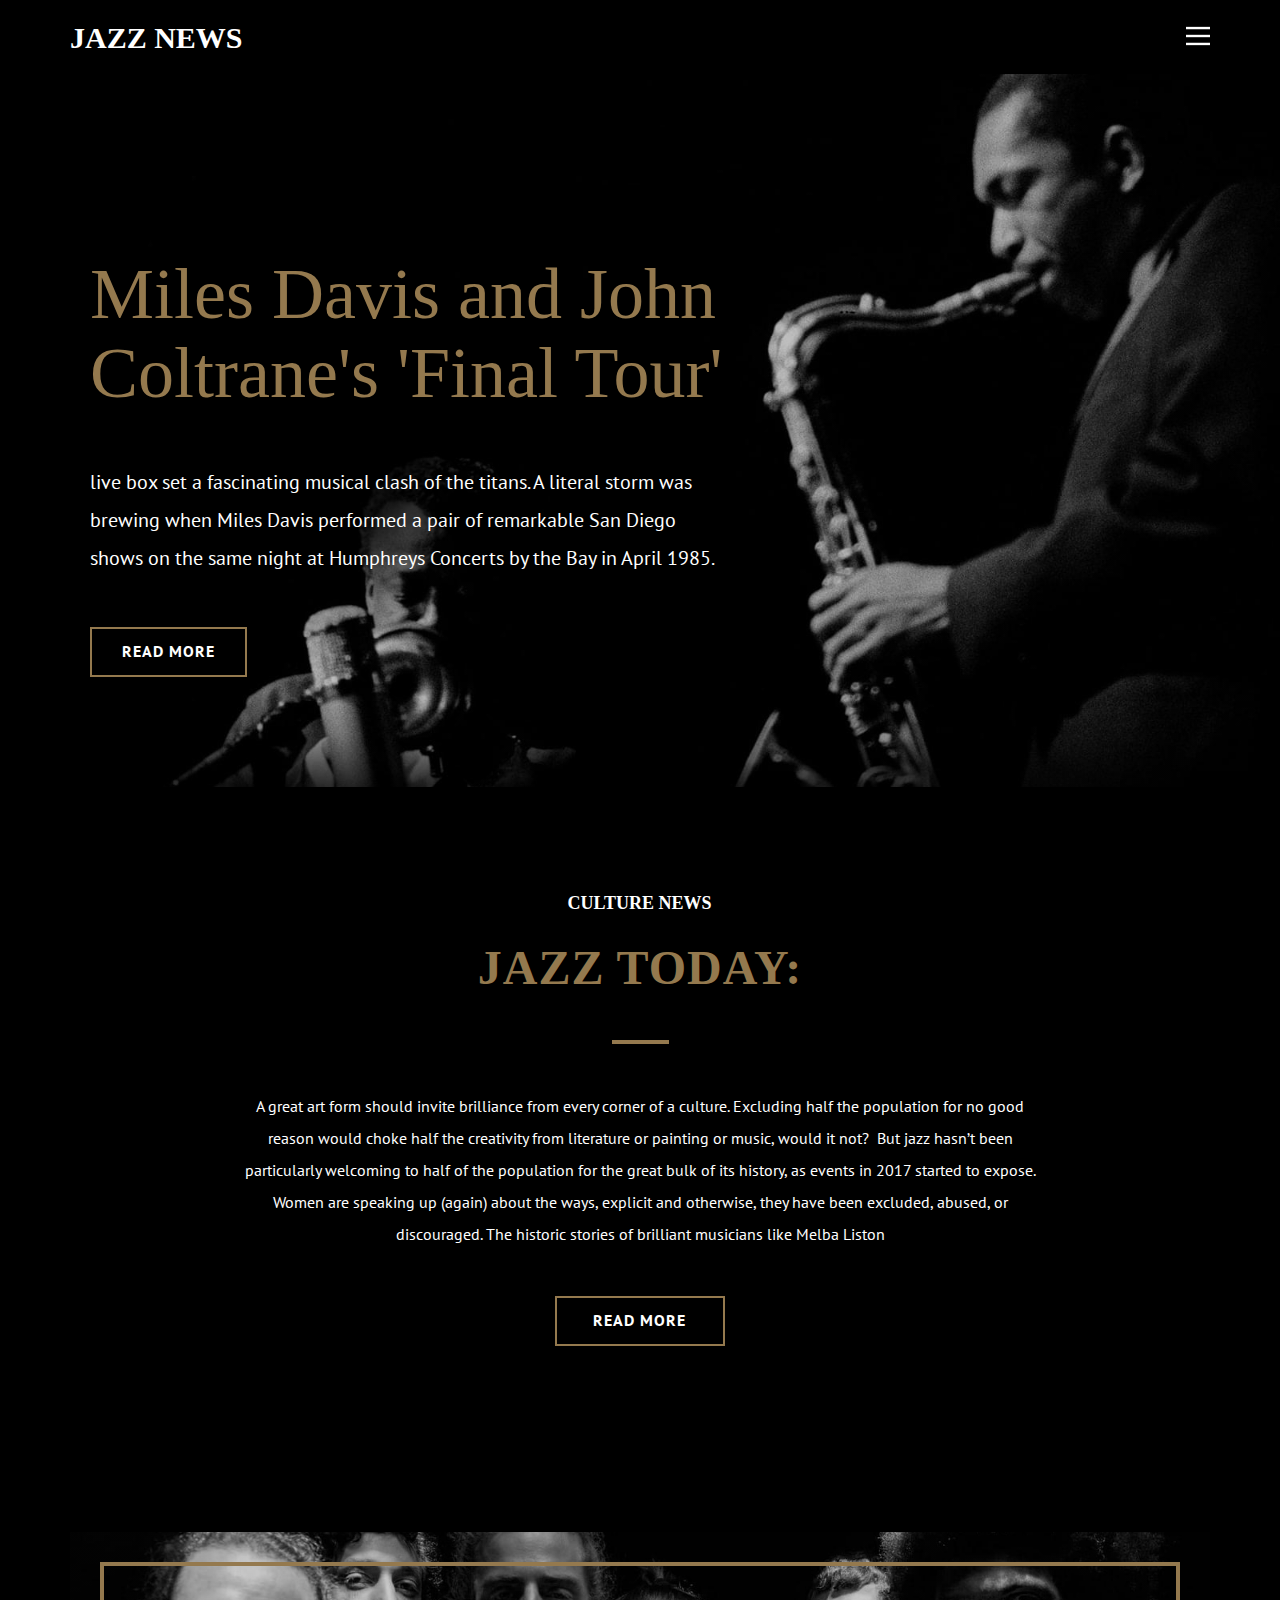
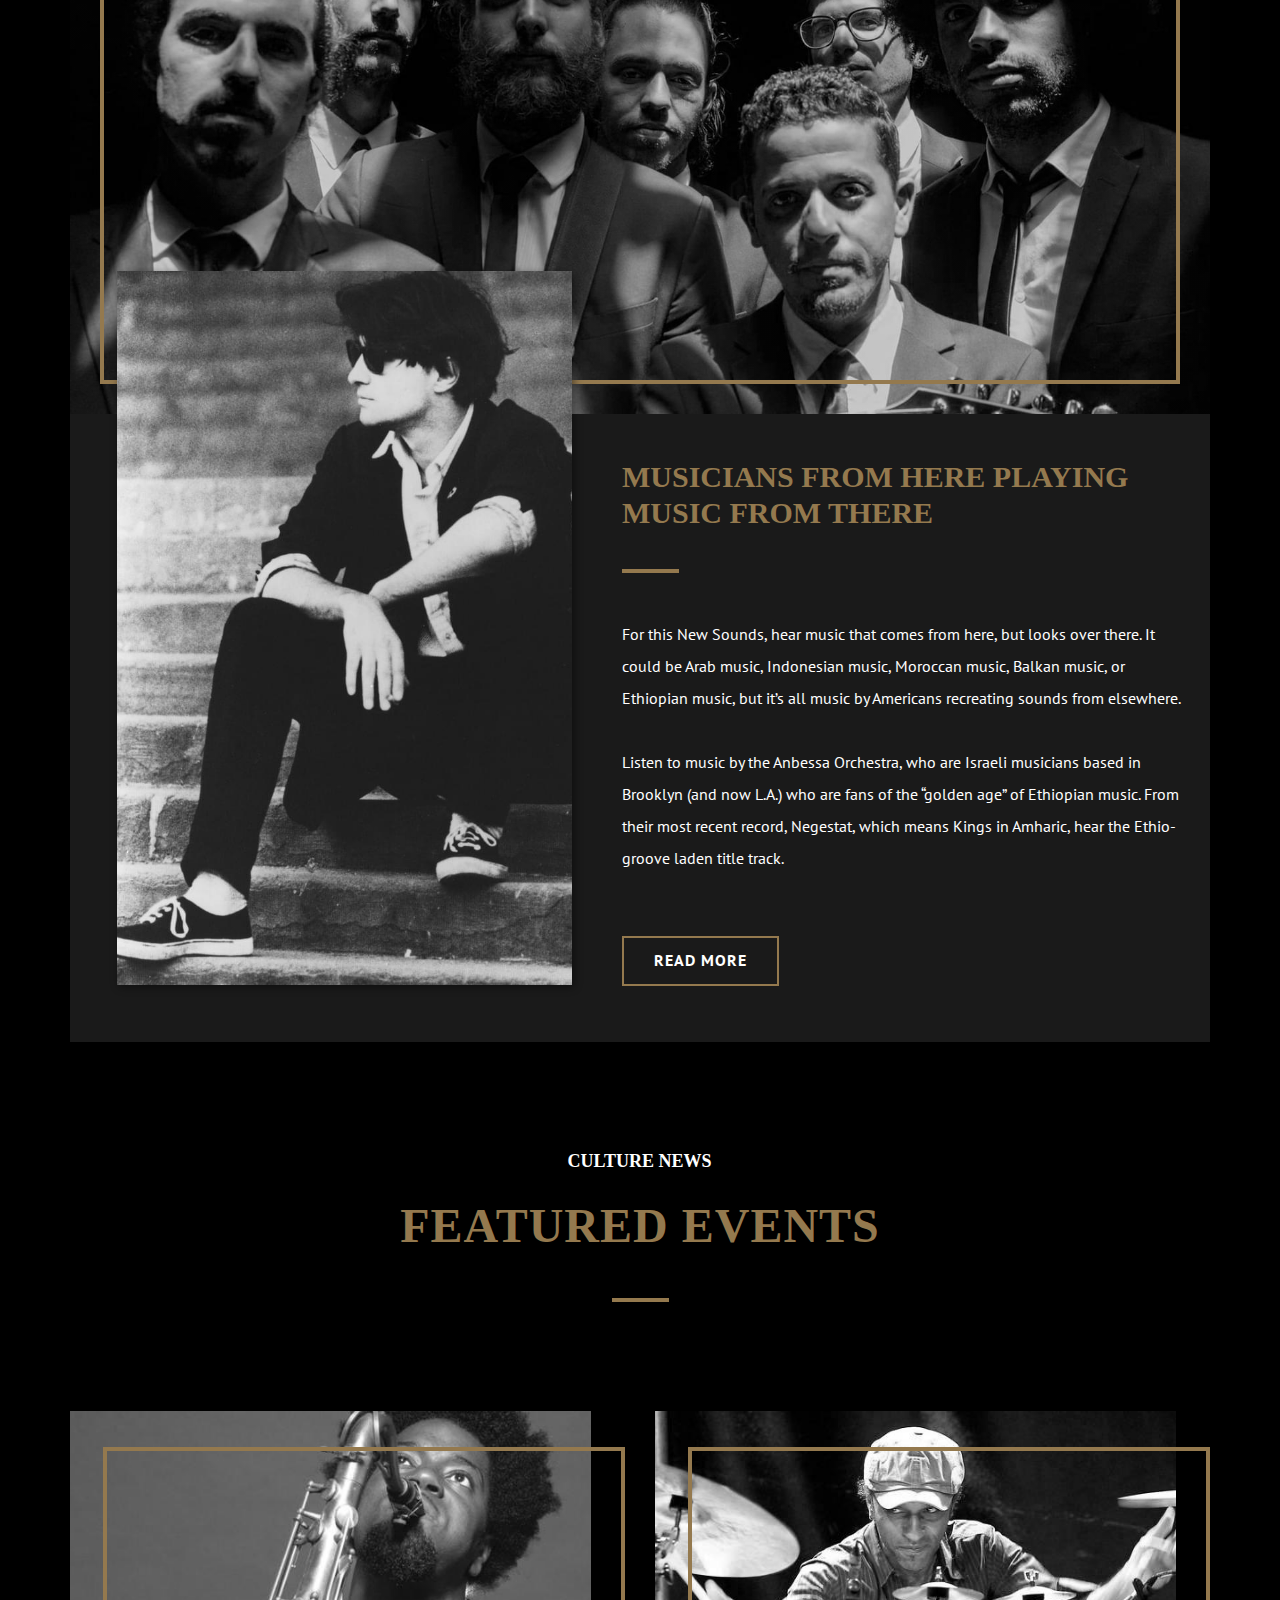
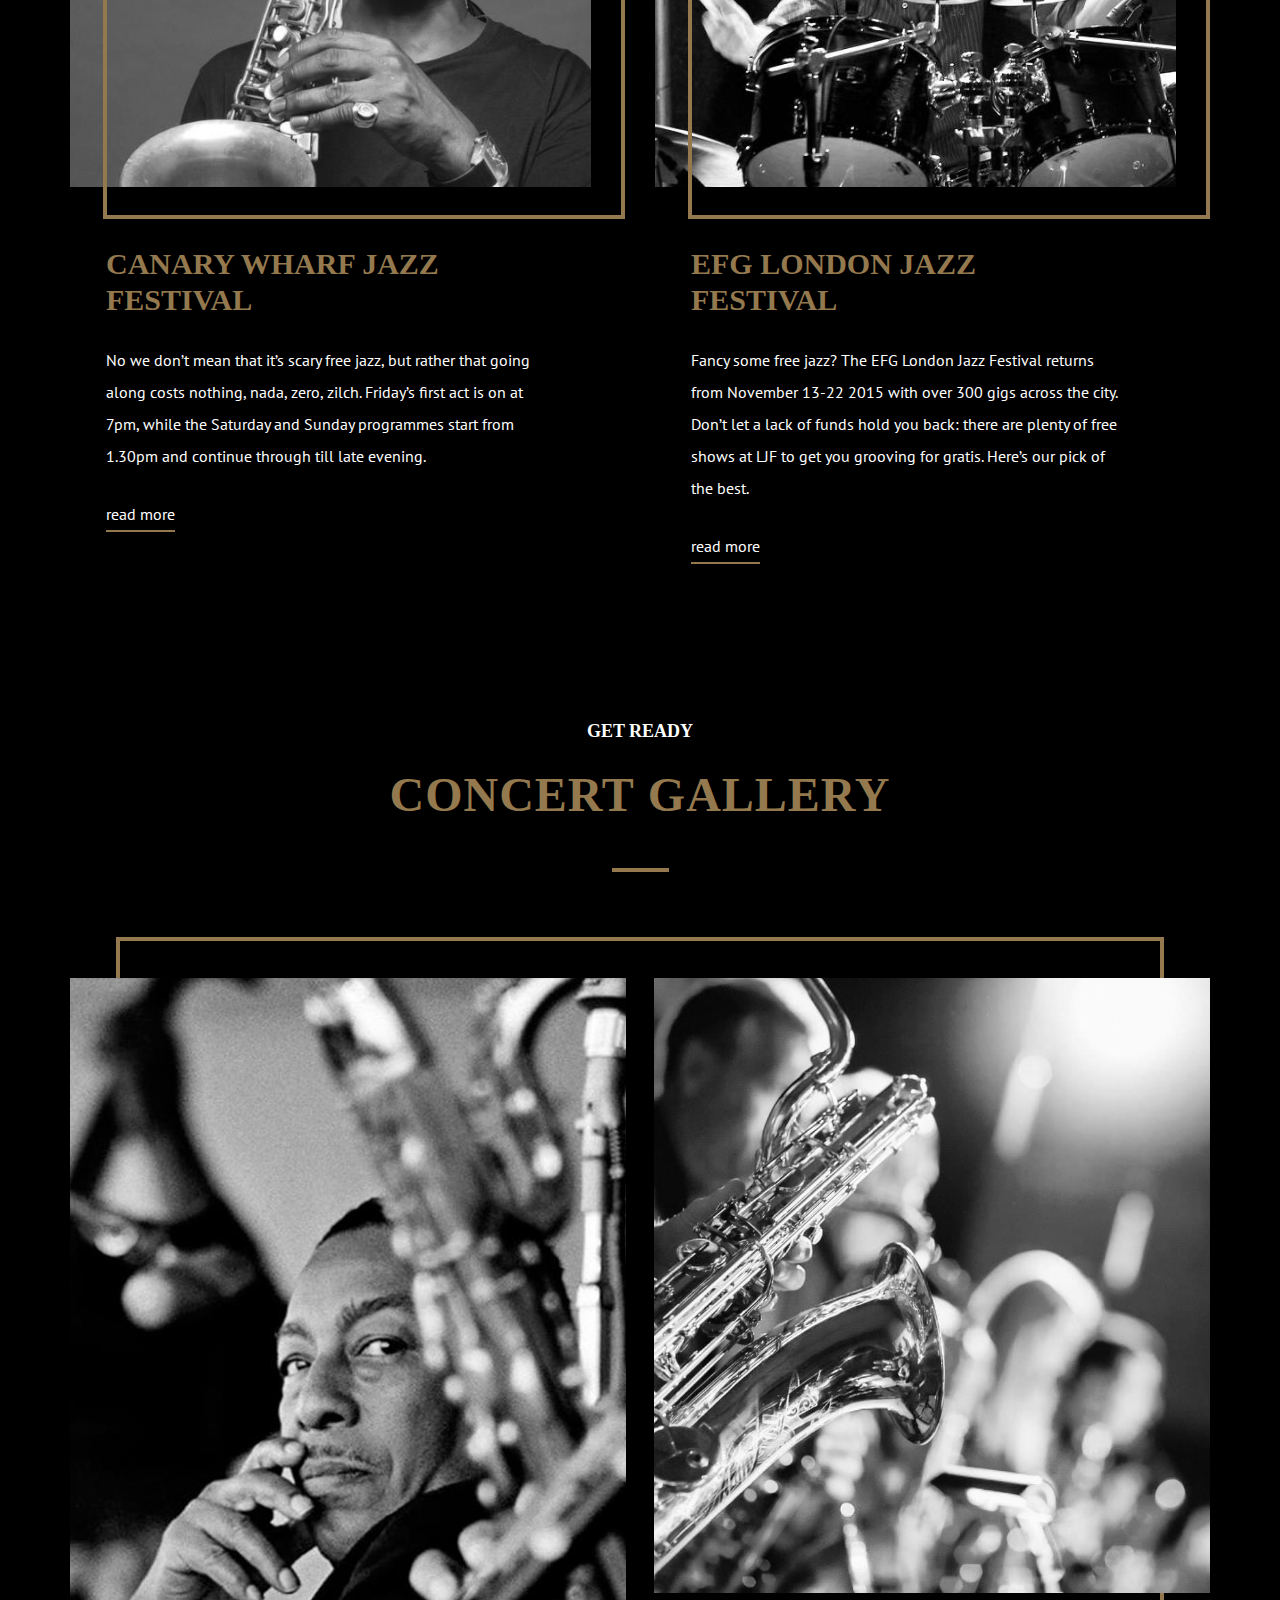
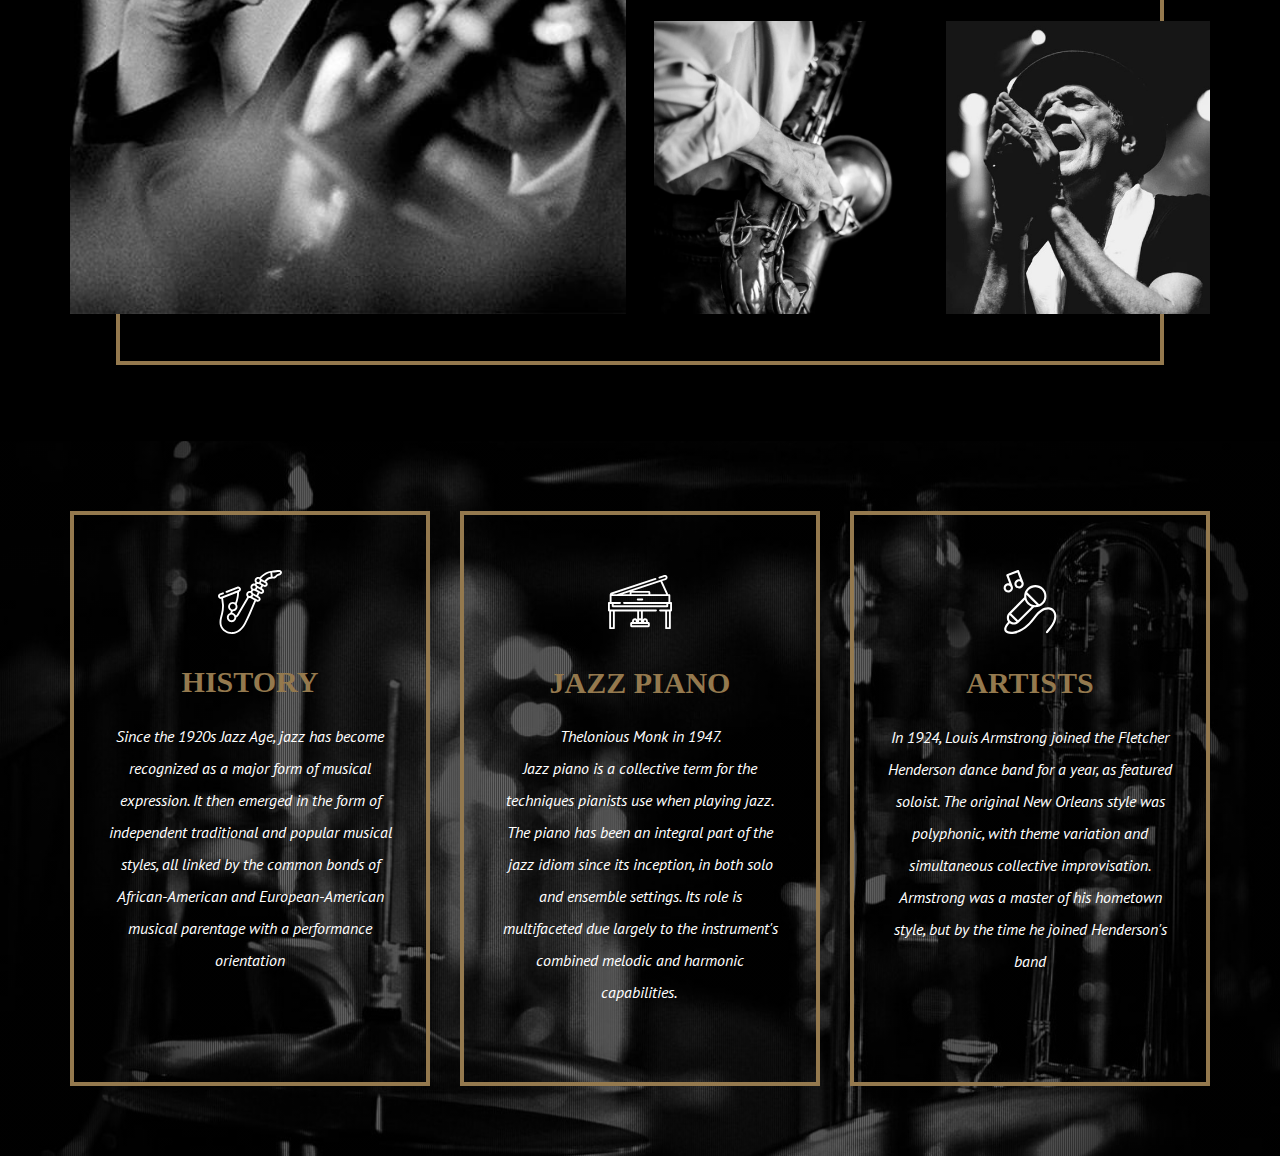
<file: index.html>
<!DOCTYPE html>
<html style="font-size: 16px;" lang="en"><head>
    <meta name="viewport" content="width=device-width, initial-scale=1.0">
    <meta charset="utf-8">
    <meta name="keywords" content="Miles Davis and John Coltrane&amp;apos;s &amp;apos;Final Tour&amp;apos;, Jazz Today:, FEATURED EVENTS, concert&nbsp;GALLERY">
    <meta name="description" content="">
    <title>Home</title>
    <link rel="stylesheet" href="nicepage.css" media="screen">
<link rel="stylesheet" href="Home.css" media="screen">
    <script class="u-script" type="text/javascript" src="jquery.js" defer=""></script>
    <script class="u-script" type="text/javascript" src="nicepage.js" defer=""></script>
    <meta name="generator" content="Nicepage 6.1.3, nicepage.com">
    <link id="u-theme-google-font" rel="stylesheet" href="https://fonts.googleapis.com/css?family=PT+Sans:400,400i,700,700i">
    
    
    
    
    
    
    
    
    <script type="application/ld+json">{
		"@context": "http://schema.org",
		"@type": "Organization",
		"name": "Site1",
		"sameAs": []
}</script>
    <meta name="theme-color" content="#94794e">
    <meta property="og:title" content="Home">
    <meta property="og:description" content="">
    <meta property="og:type" content="website">
  <meta data-intl-tel-input-cdn-path="intlTelInput/"></head>
  <body data-home-page="Home.html" data-home-page-title="Home" data-path-to-root="./" data-include-products="false" class="u-black u-body u-xl-mode" data-lang="en"><header class="u-clearfix u-header" id="sec-489d"><div class="u-align-left u-clearfix u-sheet u-sheet-1">
        <h3 class="u-align-left-xs u-headline u-text u-text-body-alt-color u-text-1">
          <a href="/">jazz News</a>
        </h3>
        <nav class="u-menu u-menu-hamburger u-offcanvas u-menu-1" data-responsive-from="XL">
          <div class="menu-collapse">
            <a class="u-button-style u-nav-link u-text-body-alt-color" href="#" style="padding: 8px 0px;">
              <svg class="u-svg-link" preserveAspectRatio="xMidYMin slice" viewBox="0 0 302 302" style="undefined"><use xmlns:xlink="http://www.w3.org/1999/xlink" xlink:href="#svg-a760"></use></svg>
              <svg xmlns="http://www.w3.org/2000/svg" xmlns:xlink="http://www.w3.org/1999/xlink" version="1.1" id="svg-a760" x="0px" y="0px" viewBox="0 0 302 302" style="enable-background:new 0 0 302 302;" xml:space="preserve" class="u-svg-content"><g><rect y="36" width="302" height="30"></rect><rect y="236" width="302" height="30"></rect><rect y="136" width="302" height="30"></rect>
</g><g></g><g></g><g></g><g></g><g></g><g></g><g></g><g></g><g></g><g></g><g></g><g></g><g></g><g></g><g></g></svg>
            </a>
          </div>
          <div class="u-custom-menu u-nav-container">
            <ul class="u-nav u-spacing-25 u-unstyled"><li class="u-nav-item"><a class="u-button-style u-nav-link" href="#" style="padding: 14px 30px;">Home</a>
</li><li class="u-nav-item"><a class="u-button-style u-nav-link" href="#" style="padding: 14px 30px;">About</a>
</li><li class="u-nav-item"><a class="u-button-style u-nav-link" href="#" style="padding: 14px 30px;">Contact</a>
</li></ul>
          </div>
          <div class="u-custom-menu u-nav-container-collapse">
            <div class="u-black u-container-style u-inner-container-layout u-opacity u-opacity-95 u-sidenav">
              <div class="u-inner-container-layout u-sidenav-overflow">
                <div class="u-menu-close"></div>
                <ul class="u-align-center u-nav u-popupmenu-items u-unstyled u-nav-2"><li class="u-nav-item"><a class="u-button-style u-nav-link" href="#">Home</a>
</li><li class="u-nav-item"><a class="u-button-style u-nav-link" href="#">About</a>
</li><li class="u-nav-item"><a class="u-button-style u-nav-link" href="#">Contact</a>
</li></ul>
              </div>
            </div>
            <div class="u-black u-menu-overlay u-opacity u-opacity-70"></div>
          </div>
        </nav>
      </div></header> 
    <section class="u-clearfix u-image u-shading u-section-1" src="" id="sec-e0c3">
      <div class="u-clearfix u-sheet u-sheet-1">
        <div class="data-layout-selected u-clearfix u-layout-wrap u-layout-wrap-1">
          <div class="u-layout">
            <div class="u-layout-col">
              <div class="u-align-left u-container-style u-layout-cell u-left-cell u-right-cell u-similar-fill u-size-60 u-layout-cell-1">
                <div class="u-container-layout u-container-layout-1">
                  <h1 class="u-heading-font u-text u-text-palette-1-base u-title u-text-1">Miles Davis and John Coltrane's 'Final Tour'</h1>
                  <p class="u-custom-font u-large-text u-text u-text-font u-text-variant u-text-2">live box set a fascinating musical clash of the titans. A literal storm was brewing when Miles Davis performed a pair of remarkable San Diego shows on the same night at Humphreys Concerts by the Bay in April 1985.</p>
                  <a href="#" class="u-border-2 u-border-hover-palette-1-base u-border-palette-1-base u-btn u-button-style u-text-body-alt-color u-btn-1" target="_blank">read more</a>
                </div>
              </div>
            </div>
          </div>
        </div>
      </div>
    </section>
    <section class="u-clearfix u-section-2" id="sec-6383">
      <div class="u-clearfix u-sheet u-sheet-1">
        <div class="u-align-center-lg u-align-center-md u-container-style u-expanded-width-lg u-expanded-width-md u-expanded-width-sm u-expanded-width-xs u-group u-similar-fill u-group-1">
          <div class="u-container-layout u-valign-middle u-container-layout-1">
            <h6 class="u-align-center-sm u-align-center-xl u-align-center-xs u-custom-font u-heading-font u-text u-text-1">culture news</h6>
            <h2 class="u-align-center-sm u-align-center-xl u-align-center-xs u-text u-text-palette-1-base u-text-2">Jazz Today:</h2>
            <div class="u-border-4 u-border-palette-1-base u-line u-line-horizontal u-line-1"></div>
            <p class="u-align-center-sm u-align-center-xl u-align-center-xs u-text u-text-3">A great art form should invite brilliance from every corner of a culture. Excluding half the population for no good reason would choke half the creativity from literature or painting or music, would it not?&nbsp;&nbsp;But jazz hasn’t
                        been particularly welcoming to half of the population for the great bulk of its history, as events in 2017 started to expose. Women are speaking up (again) about the ways, explicit and otherwise, they have been excluded, abused,
                        or discouraged. The historic stories of brilliant musicians like Melba Liston</p>
            <a href="#" class="u-border-2 u-border-hover-palette-1-base u-border-palette-1-base u-btn u-button-style u-text-body-alt-color u-btn-1" target="_blank">read more</a>
          </div>
        </div>
      </div>
    </section>
    <section class="u-clearfix u-section-3" id="sec-afbe">
      <div class="u-clearfix u-sheet u-sheet-1">
        <div class="data-layout-selected u-clearfix u-expanded-width u-layout-wrap u-layout-wrap-1">
          <div class="u-layout">
            <div class="u-layout-col">
              <div class="u-size-20 u-size-60-md">
                <div class="u-layout-col">
                  <div class="u-container-style u-image u-layout-cell u-left-cell u-right-cell u-shading u-size-60 u-image-1">
                    <div class="u-container-layout">
                      <div class="u-border-4 u-border-palette-1-base u-shape u-shape-rectangle u-shape-1"></div>
                    </div>
                  </div>
                </div>
              </div>
              <div class="u-size-40 u-size-60-md">
                <div class="u-layout-row">
                  <div class="u-container-style u-grey-90 u-layout-cell u-left-cell u-size-28 u-layout-cell-2">
                    <div class="u-container-layout">
                      <img class="u-image u-image-2" src="images/6ad4120afebac2509e5581d2bee3b0f6.jpeg">
                    </div>
                  </div>
                  <div class="u-container-style u-grey-90 u-layout-cell u-right-cell u-size-32 u-layout-cell-3">
                    <div class="u-container-layout u-valign-middle-sm u-container-layout-3">
                      <h3 class="u-text u-text-palette-1-base u-text-1">Musicians From Here Playing Music From There</h3>
                      <div class="u-border-4 u-border-palette-1-base u-line u-line-horizontal u-line-1"></div>
                      <p class="u-text u-text-2">For this New Sounds, hear music that comes from here, but looks over there. It could be Arab music, Indonesian music, Moroccan music, Balkan music, or Ethiopian music, but it’s all music by Americans recreating
                                            sounds from elsewhere. <br>
                        <br>Listen to music by the Anbessa Orchestra, who are Israeli musicians based in Brooklyn (and now L.A.) who are fans of the “golden age” of Ethiopian music. From their most recent record, Negestat, which means
                                            Kings in Amharic, hear the Ethio-groove laden title track.&nbsp;<br>
                        <br>
                      </p>
                      <a href="#" class="u-border-2 u-border-hover-palette-1-base u-border-palette-1-base u-btn u-button-style u-text-body-alt-color u-btn-1" target="_blank">read more</a>
                    </div>
                  </div>
                </div>
              </div>
            </div>
          </div>
        </div>
      </div>
    </section>
    <section class="u-clearfix u-section-4" id="sec-d4fb">
      <div class="u-clearfix u-sheet u-sheet-1">
        <div class="u-align-center-lg u-align-center-md u-container-style u-expanded-width-lg u-expanded-width-md u-expanded-width-sm u-expanded-width-xs u-group u-similar-fill u-group-1">
          <div class="u-container-layout u-container-layout-1">
            <h6 class="u-align-center-sm u-align-center-xl u-align-center-xs u-custom-font u-heading-font u-text u-text-1">culture news</h6>
            <h2 class="u-align-center-sm u-align-center-xl u-align-center-xs u-text u-text-palette-1-base u-text-2">FEATURED EVENTS</h2>
            <div class="u-border-4 u-border-palette-1-base u-line u-line-horizontal u-line-1"></div>
          </div>
        </div>
        <div class="data-layout-selected u-clearfix u-expanded-width u-gutter-30 u-layout-spacing-vertical u-layout-wrap u-layout-wrap-1">
          <div class="u-gutter-0 u-layout">
            <div class="u-layout-row">
              <div class="u-align-left u-container-style u-layout-cell u-left-cell u-similar-fill u-size-30 u-layout-cell-1">
                <div class="u-container-layout">
                  <img src="images/91db40d19b6ce453ffd6c51a8d071f97.jpeg" alt="" class="u-align-left u-image u-image-1">
                  <div class="u-align-left u-border-4 u-border-color-1-base u-shape u-shape-1"></div>
                  <h3 class="u-text u-text-palette-1-base u-text-3">Canary Wharf Jazz Festival</h3>
                  <p class="u-text u-text-4">No we don’t mean that it’s scary free jazz, but rather that going along costs nothing, nada, zero, zilch. Friday’s first act is on at 7pm, while the Saturday and Sunday programmes start from 1.30pm and continue through
                                    till late evening. </p>
                  <a href="#" class="u-border-2 u-border-palette-1-base u-link u-text-body-alt-color u-link-1" target="_blank">read more</a>
                </div>
              </div>
              <div class="u-align-left u-container-style u-layout-cell u-right-cell u-similar-fill u-size-30 u-layout-cell-2">
                <div class="u-container-layout">
                  <img src="images/ed210b9c57f8b210edcf6c05bd6a53a7.jpeg" alt="" class="u-align-left u-image u-image-2">
                  <div class="u-align-left u-border-4 u-border-color-1-base u-shape u-shape-2"></div>
                  <h3 class="u-custom-font u-heading-font u-text u-text-palette-1-base u-text-5">EFG London Jazz Festival</h3>
                  <p class="u-text u-text-6">Fancy some free jazz? The EFG London Jazz Festival returns from November 13-22 2015 with over 300 gigs across the city. Don’t let a lack of funds hold you back: there are plenty of free shows at LJF to get you grooving
                                    for gratis. Here’s our pick of the best. </p>
                  <a href="#" class="u-border-2 u-border-palette-1-base u-link u-text-body-alt-color u-link-2" target="_blank">read more</a>
                </div>
              </div>
            </div>
          </div>
        </div>
      </div>
    </section>
    <section class="u-clearfix u-section-5" id="sec-4807">
      <div class="u-clearfix u-sheet u-sheet-1">
        <div class="u-align-center-lg u-align-center-md u-align-center-xl u-align-center-xs u-container-style u-expanded-width-lg u-expanded-width-md u-expanded-width-sm u-expanded-width-xs u-group u-similar-fill u-group-1">
          <div class="u-container-layout u-valign-middle u-container-layout-1">
            <h6 class="u-align-center-sm u-custom-font u-heading-font u-text u-text-1">Get Ready</h6>
            <h2 class="u-align-center-sm u-text u-text-palette-1-base u-text-2">concert&nbsp;GALLERY</h2>
            <div class="u-border-4 u-border-palette-1-base u-line u-line-horizontal u-line-1"></div>
          </div>
        </div>
        <div class="u-align-left u-border-4 u-border-color-1-base u-shape u-shape-1"></div>
        <div class="u-clearfix u-expanded-width u-gutter-28 u-layout-wrap u-layout-wrap-1">
          <div class="u-gutter-0 u-layout">
            <div class="u-layout-row">
              <div class="u-size-30 u-size-60-md">
                <div class="u-layout-row">
                  <div class="u-container-style u-image u-layout-cell u-left-cell u-size-60 u-image-1">
                    <div class="u-container-layout"></div>
                  </div>
                </div>
              </div>
              <div class="u-size-30 u-size-60-md">
                <div class="u-layout-col">
                  <div class="u-size-40">
                    <div class="u-layout-row">
                      <div class="u-container-style u-image u-layout-cell u-right-cell u-size-60 u-image-2">
                        <div class="u-container-layout"></div>
                      </div>
                    </div>
                  </div>
                  <div class="u-size-20">
                    <div class="u-layout-row">
                      <div class="u-container-style u-image u-layout-cell u-size-30 u-image-3">
                        <div class="u-container-layout"></div>
                      </div>
                      <div class="u-container-style u-image u-layout-cell u-right-cell u-size-30 u-image-4">
                        <div class="u-container-layout"></div>
                      </div>
                    </div>
                  </div>
                </div>
              </div>
            </div>
          </div>
        </div>
      </div>
    </section>
    <section class="u-clearfix u-image u-shading u-section-6" src="" id="sec-4266">
      <div class="u-clearfix u-sheet u-sheet-1">
        <div class="u-clearfix u-expanded-width u-gutter-30 u-layout-wrap u-layout-wrap-1">
          <div class="u-gutter-0 u-layout">
            <div class="u-layout-row">
              <div class="u-align-center u-container-style u-layout-cell u-left-cell u-size-20 u-size-20-md u-layout-cell-1">
                <div class="u-border-4 u-border-palette-1-base u-container-layout u-valign-top u-container-layout-1"><span class="u-icon u-icon-1"><svg class="u-svg-link" preserveAspectRatio="xMidYMin slice" viewBox="0 0 511.997 511.997" style="undefined"><use xmlns:xlink="http://www.w3.org/1999/xlink" xlink:href="#svg-e88f"></use></svg><svg class="u-svg-content" viewBox="0 0 511.997 511.997" x="0px" y="0px" id="svg-e88f" style="enable-background:new 0 0 511.997 511.997;"><g><g><path d="M491.055,0.006C490.585,0.002,490.103,0,489.611,0c-14.075,0-39.488,1.9-65.071,7.235    c-6.648,0.254-48.15,3.75-91.794,50.69c-3.661-1.648-7.634-2.524-11.656-2.524c-10.07,0-19.486,5.392-24.575,14.071    c-6.362,10.853-4.69,24.228,3.194,33.199c-0.293,0.492-4.216,7.178-4.216,7.178c-2.4-0.647-4.882-0.982-7.382-0.982    c-10.07,0-19.486,5.392-24.575,14.071c-6.622,11.295-4.542,25.324,4.189,34.274l-6.367,10.86    c-2.412-0.654-4.907-0.991-7.419-0.991c-10.07,0-19.486,5.392-24.575,14.072c-6.629,11.307-4.537,25.353,4.216,34.302    l-83.328,142.137c-1.732,2.953-4.19,5.363-7.085,7.066c-3.066-7.104-8.327-13.332-15.499-17.536    c-4.271-2.504-8.98-4.129-13.839-4.81c0.538-1.999,1.384-3.919,2.541-5.706c1.209-1.866,2.423-3.793,3.634-5.742    c12.723-0.543,24.473-7.543,30.939-18.573c7.275-12.408,6.744-28.367-1.34-40.262c13.012-33.418,19.238-65.864,18.515-96.589    l1.492-0.587c9.655-3.796,15.44-13.981,13.755-24.219c-2.255-13.699-17.033-22.107-29.968-17.02l-88.252,34.695    c-3.855,1.516-5.751,5.869-4.236,9.724c1.515,3.854,5.867,5.751,9.724,4.236c0,0,88.07-34.624,88.251-34.695    c4.168-1.638,8.955,1.1,9.679,5.497c0.544,3.306-1.324,6.596-4.442,7.822c0,0-138.927,54.618-139.151,54.706    c-4.191,1.647-8.95-1.071-9.679-5.497c-0.544-3.306,1.324-6.596,4.442-7.822l23.393-9.196c3.855-1.516,5.751-5.869,4.236-9.724    c-1.516-3.855-5.871-5.751-9.724-4.236l-23.393,9.196c-9.655,3.796-15.44,13.981-13.755,24.219    c1.093,6.635,5.073,12.345,10.921,15.666c4.35,2.47,9.697,3.441,14.738,2.555c2.53,15.851,6.243,45.774,6.387,48.173    c0.824,23.325-1.913,47.974-7.915,71.28c-8.164,31.7-18.635,65.712-7.816,98.112c13.58,40.665,58.217,65.942,99.96,63.513    c22.593-1.315,43.875-10.209,63.254-26.437c15.859-13.28,30.383-31.654,42-53.134c26.068-48.2,49.246-104.052,71.66-158.067    c3.427-8.259,6.942-16.729,10.423-25.061l4.049,2.278c10.501,5.909,24.197,2.062,30.1-8.426    c5.869-10.434,2.244-23.847-8.096-29.909l-8.639-4.861c3.462-7.926,6.714-15.217,9.822-22.017c0,0,4.779,2.616,4.78,2.617    c10.571,5.787,24.218,1.785,29.998-8.772c5.847-10.677,1.915-24.133-8.772-30l-6.62-3.625c3.151-5.987,6.205-11.531,9.213-16.717    l5.294,2.83c10.636,5.687,24.232,1.552,29.91-9.069c5.739-10.734,1.674-24.15-9.07-29.911l-0.846-0.453    c14.074-16.191,27.391-24.093,40.543-24.093c6.098,0,12.186-0.403,18.286-0.403c11.944,0,22.857-6.046,29.19-16.173    c4.975-7.955,14.229-9.15,22.597-11.193c9.553-2.333,16.113-10.829,15.954-20.662C511.611,9.149,502.5,0.11,491.055,0.006z     M309.456,77.06c4.011-6.842,13.642-8.637,19.879-3.805c0.051,0.043,0.098,0.091,0.15,0.133c7.274,5.82,6.2,17.876-2.009,22.301    c-3.608,1.945-8.102,2.148-11.899,0.464c-0.046-0.021-0.091-0.042-0.137-0.063C308.321,92.816,305.498,83.81,309.456,77.06z     M346.7,122.633c-2.991,5.172-6.021,10.672-9.138,16.589l-23.136-12.667c-0.027-0.067-0.058-0.131-0.086-0.198    c-1.365-3.271-3.396-6.379-5.899-8.934c0,0,3.653-6.23,3.809-6.494c0.162,0.052,0.327,0.092,0.49,0.142    c4.441,1.359,9.154,1.625,13.714,0.737L346.7,122.633z M276.477,130.525c2.407-4.107,6.866-6.658,11.634-6.658    c6.874,0,12.833,5.594,13.391,12.425c0.004,0.048,0.013,0.095,0.016,0.143c0.418,6.072-3.597,11.938-9.472,13.744    C280.563,153.708,270.429,140.843,276.477,130.525z M280.659,164.811c0.496,0.135,0.997,0.248,1.499,0.355    c0.012,0.002,0.024,0.006,0.036,0.009c1.896,0.455,3.931,0.625,5.877,0.625c1.733,0,3.444-0.17,5.119-0.479l24.957,13.663    c-3.099,6.763-6.332,13.992-9.769,21.844c0,0-27.988-15.746-27.99-15.748c-0.193-0.11-0.4-0.962-0.484-1.151    c-1.354-3.046-3.268-5.887-5.606-8.267L280.659,164.811z M242.306,188.739c3.694-6.3,12.128-8.496,18.436-4.797    c6.318,3.704,8.495,12.101,4.793,18.416c-3.653,6.23-12.119,8.506-18.431,4.801C240.706,203.402,238.553,195.142,242.306,188.739z     M130.966,375.873c2.2,13.045-7.854,25.597-21.035,26.386c-10.648,0.638-20.57-6.616-23.256-16.912    c-3.665-14.052,7.436-28.403,21.969-28.403C119.594,356.944,129.151,365.11,130.966,375.873z M138.005,304.706    c-4.054,6.916-11.561,11.212-19.589,11.212c-9.951,0-19.09-6.967-21.783-16.541c-4.013-14.268,7.068-28.819,21.839-28.819    C135.578,270.558,146.645,289.971,138.005,304.706z M279.826,268.452c-22.269,53.665-45.296,109.157-70.999,156.68    c-32.223,59.582-72.055,70.517-92.929,71.732c-34.83,2.027-73.454-19.167-84.865-53.295c-9.868-29.513,0.703-60.828,8.116-89.614    c6.356-24.681,9.253-50.806,8.379-75.553c-0.11-3.101-4.345-36.833-7.035-52.788l112.691-44.304    c-0.14,25.372-5.299,52.063-15.391,79.601c-0.096-0.058-0.193-0.115-0.297-0.176c-17.472-10.302-40.671-4.289-51.239,12.93    c-5.307,8.646-6.828,19.277-4.271,29.081c2.725,10.449,9.978,19.356,19.621,24.196c0.707,0.354,1.424,0.679,2.146,0.986    c0.037,0.016,0.073,0.035,0.111,0.05c0.058,0.024,0.114,0.054,0.171,0.079c-0.085,0.131-0.169,0.262-0.254,0.393    c-2.962,4.573-4.788,9.643-5.405,14.929c-12.89,3.661-23.283,14.432-26.421,27.476c-2.543,10.573-0.234,22.065,6.133,30.867    c11.681,16.147,34.699,20.276,51.305,9.303c10.214-6.749,16.69-18.532,16.874-30.77c0.002-0.142,0.016-0.283,0.016-0.425    c7.036-2.877,13.007-7.997,16.908-14.651l83.333-142.145c0.931,0.251,1.877,0.442,2.829,0.597    c3.103,0.506,6.237,0.492,9.335-0.041l32.251,18.145C287.233,250.603,283.479,259.649,279.826,268.452z M322.439,225.948    l0.147,0.086c3.316,1.944,4.479,6.253,2.594,9.604c-1.896,3.371-6.31,4.6-9.672,2.708l-41.046-23.093    c3.255-3.396,5.661-7.617,6.908-12.153c0.02-0.074,0.047-0.146,0.067-0.22L322.439,225.948z M352.962,172.847    c-1.858,3.391-6.252,4.673-9.638,2.819l-34.464-18.868c3.147-3.354,5.446-7.479,6.673-11.909c0.05-0.181,0.112-0.359,0.159-0.541    l34.444,18.856C353.572,165.092,354.841,169.417,352.962,172.847z M381.913,116.398c-1.824,3.412-6.204,4.735-9.609,2.914    l-30.277-16.188c0.079-0.085,0.152-0.177,0.23-0.263c3.074-3.421,5.316-7.62,6.432-12.083c0.014-0.057,0.034-0.113,0.048-0.17    l30.254,16.176C382.447,108.637,383.758,112.949,381.913,116.398z M371.69,85.87l-24.378-13.034    c-0.795-1.901-1.789-3.695-2.961-5.36c21.051-22.406,41.185-33.466,54.747-38.849c8.242-3.271,15.056-4.875,19.683-5.66    l3.49,31.173C405.046,55.38,388.427,65.804,371.69,85.87z M492.284,26.675l-10.729,2.62c-8.771,2.142-16.238,7.537-21.026,15.191    c-3.655,5.844-10.023,9.282-16.929,9.122l-6.312-0.147l-3.665-32.735C455.967,16.529,477.349,15,489.611,15    c0.445,0,0.883,0.002,1.309,0.005c3.244,0.03,5.826,2.587,5.878,5.823C496.843,23.61,494.987,26.015,492.284,26.675z"></path>
</g>
</g></svg></span>
                  <h3 class="u-text u-text-palette-1-base u-text-1">History</h3>
                  <p class="u-text u-text-2">Since the 1920s Jazz Age, jazz has become recognized as a major form of musical expression. It then emerged in the form of independent traditional and popular musical styles, all linked by the common bonds of African-American
                                    and European-American musical parentage with a performance orientation</p>
                </div>
              </div>
              <div class="u-container-style u-layout-cell u-size-20 u-size-20-md u-layout-cell-2">
                <div class="u-border-4 u-border-palette-1-base u-container-layout u-valign-top"><span class="u-icon u-icon-2"><svg class="u-svg-link" preserveAspectRatio="xMidYMin slice" viewBox="0 0 512 512" style="undefined"><use xmlns:xlink="http://www.w3.org/1999/xlink" xlink:href="#svg-a29f"></use></svg><svg class="u-svg-content" viewBox="0 0 512 512" x="0px" y="0px" id="svg-a29f" style="enable-background:new 0 0 512 512;"><g><g><path d="M274,228.878h-36c-4.142,0-7.5,3.358-7.5,7.5c0,4.142,3.358,7.5,7.5,7.5h36c4.142,0,7.5-3.358,7.5-7.5    C281.5,232.236,278.142,228.878,274,228.878z"></path>
</g>
</g><g><g><path d="M504.5,256.498h-6v-55.494c0-4.142-3.358-7.5-7.5-7.5h-8.831L433.68,88.954l28.834-9.562    c8.342-2.77,13.946-10.581,13.946-19.437c0-2.143-0.333-4.266-0.994-6.329c-1.693-5.233-5.312-9.475-10.19-11.944    c-4.827-2.443-10.311-2.85-15.437-1.146l-41.22,13.67c-3.932,1.304-6.062,5.548-4.758,9.479c1.304,3.931,5.547,6.062,9.479,4.758    l41.225-13.671c1.306-0.435,2.705-0.33,3.937,0.294c1.283,0.649,2.239,1.777,2.686,3.159c0.18,0.562,0.271,1.144,0.271,1.729    c0,2.382-1.477,4.472-3.671,5.201L70.769,193.503H36.237L382.348,78.721c3.932-1.304,6.062-5.548,4.758-9.479    c-1.304-3.931-5.546-6.061-9.479-4.758L27.446,180.616c-8.342,2.77-13.946,10.573-13.946,19.417c0,0.238,0.007,0.463,0.014,0.687    c-0.004,0.095-0.014,0.187-0.014,0.283v55.494h-6c-4.142,0-7.5,3.358-7.5,7.5v59.999c0,4.142,3.358,7.5,7.5,7.5h2V465    c0,4.142,3.358,7.5,7.5,7.5h30c4.142,0,7.5-3.358,7.5-7.5V331.497h179v65.094c-4.065-5.864-10.84-9.715-18.5-9.715    c-12.407,0-22.5,10.093-22.5,22.5v7.5H189c-6.341,0-11.5,5.159-11.5,11.5v18c0,6.341,5.159,11.5,11.5,11.5h134    c6.341,0,11.5-5.159,11.5-11.5v-18c0-6.341-5.159-11.5-11.5-11.5h-3.5v-7.5c0-12.407-10.093-22.5-22.5-22.5    c-7.66,0-14.435,3.851-18.5,9.715v-65.094h105c4.142,0,7.5-3.358,7.5-7.5c0-4.142-3.358-7.5-7.5-7.5H15v-44.999l15,0.005v18.495    c0,4.142,3.358,7.5,7.5,7.5h437c4.142,0,7.5-3.358,7.5-7.5v-18.495l15-0.005v44.999h-80.5c-4.142,0-7.5,3.358-7.5,7.5    c0,4.142,3.358,7.5,7.5,7.5h41V465c0,4.142,3.358,7.5,7.5,7.5h30c4.142,0,7.5-3.358,7.5-7.5V331.497h2c4.142,0,7.5-3.358,7.5-7.5    v-59.999C512,259.856,508.642,256.498,504.5,256.498z M207.5,409.376c0-4.136,3.364-7.5,7.5-7.5s7.5,3.364,7.5,7.5v7.5h-15    V409.376z M289.5,409.376c0-4.136,3.364-7.5,7.5-7.5s7.5,3.364,7.5,7.5v7.5h-15V409.376z M319.5,431.875v11h-127v-11H319.5z     M248.5,331.502h15v56.664c-2.347-0.833-4.871-1.29-7.5-1.29c-2.629,0-5.153,0.458-7.5,1.29V331.502z M248.5,409.376    c0-4.136,3.364-7.5,7.5-7.5s7.5,3.364,7.5,7.5v7.5h-15V409.376z M24.5,331.502h15V457.5h-15V331.502z M419.35,93.707    l46.284,99.796H338.833v-14.5c0-6.341-5.159-11.5-11.5-11.5H196.822L419.35,93.707z M188.167,182.503h135.667v11H188.167V182.503z     M173.856,175.12c-0.438,1.215-0.689,2.519-0.689,3.884v14.5h-54.745L173.856,175.12z M483.5,256.498l-355.25,0.005    c-4.142,0-7.5,3.358-7.5,7.5c0,4.142,3.358,7.5,7.5,7.5H467v10.995H45v-10.995h50.75c4.142,0,7.5-3.358,7.5-7.5    c0-4.142-3.358-7.5-7.5-7.5l-67.25-0.005v-47.995h455V256.498z M487.5,457.5h-15V331.502h15V457.5z"></path>
</g>
</g></svg></span>
                  <h3 class="u-align-center u-text u-text-palette-1-base u-text-3">Jazz Piano</h3>
                  <p class="u-align-center u-text u-text-4">Thelonious Monk in 1947. <br>Jazz piano is a collective term for the techniques pianists use when playing jazz. The piano has been an integral part of the jazz idiom since its inception, in both solo and ensemble settings. Its role is multifaceted
                                    due largely to the instrument's combined melodic and harmonic capabilities.&nbsp;
                  </p>
                </div>
              </div>
              <div class="u-container-style u-layout-cell u-right-cell u-size-20 u-size-20-md u-layout-cell-3">
                <div class="u-border-4 u-border-palette-1-base u-container-layout u-valign-top"><span class="u-icon u-icon-3"><svg class="u-svg-link" preserveAspectRatio="xMidYMin slice" viewBox="0 0 444.18 444.18" style="undefined"><use xmlns:xlink="http://www.w3.org/1999/xlink" xlink:href="#svg-1789"></use></svg><svg class="u-svg-content" viewBox="0 0 444.18 444.18" x="0px" y="0px" id="svg-1789" style="enable-background:new 0 0 444.18 444.18;"><g><path d="M400.348,294.485c-8.014-20.093-24.798-33.091-46.049-35.662c-34.474-4.172-72.55,19.051-104.452,63.713   C178.301,422.701,110.164,429.493,90.976,429.168c-16.64-0.268-27.452-5.433-30.785-10.433   c-8.769-13.154,9.513-36.94,20.978-48.972c8.255,6.058,18.181,9.334,28.613,9.334c12.955,0,25.134-5.045,34.294-14.206   l106.461-106.46c2.786,0.3,5.602,0.467,8.444,0.467c20.7,0,40.162-8.062,54.801-22.7c14.638-14.638,22.699-34.1,22.699-54.801   c0-20.701-8.062-40.163-22.699-54.801c-30.219-30.217-79.385-30.215-109.602,0c-14.638,14.638-22.699,34.1-22.699,54.801   c0,2.842,0.167,5.658,0.467,8.444L75.488,296.304c-9.161,9.16-14.206,21.339-14.206,34.294c0,10.412,3.265,20.319,9.3,28.564   c-4.132,4.317-10.097,11.035-15.416,18.867c-16.741,24.653-13.295,40.269-7.456,49.027c6.927,10.392,23.011,16.788,43.023,17.11   c0.541,0.009,1.089,0.013,1.651,0.013c17.095,0,43.821-4.224,76.704-23.5c33.207-19.465,64.485-49.552,92.964-89.424   c28.193-39.471,62.012-60.985,90.444-57.541c15.637,1.891,27.999,11.487,33.918,26.327c10.44,26.179-0.117,62.094-28.242,96.072   c-8.815,10.649-16.981,21.185-24.273,31.314c-2.42,3.362-1.656,8.049,1.705,10.469s8.049,1.657,10.469-1.705   c7.096-9.856,15.054-20.123,23.654-30.513C401.406,367.408,412.853,325.841,400.348,294.485z M86.095,354.286   c-6.327-6.327-9.812-14.74-9.812-23.688c0-6.392,1.787-12.505,5.108-17.785l46.177,46.177c-5.28,3.322-11.394,5.108-17.785,5.108   C100.835,364.098,92.422,360.613,86.095,354.286z M214.788,225.593c-11.805-11.805-18.306-27.5-18.306-44.194   c0-3.396,0.283-6.747,0.811-10.036l71.725,71.725c-3.289,0.528-6.64,0.811-10.036,0.811   C242.288,243.899,226.593,237.397,214.788,225.593z M214.788,137.204c12.185-12.184,28.189-18.276,44.194-18.276   s32.01,6.092,44.193,18.276c11.806,11.805,18.307,27.5,18.307,44.194s-6.501,32.39-18.307,44.194   c-5.276,5.276-11.333,9.484-17.905,12.534l-83.017-83.017C205.304,148.537,209.512,142.48,214.788,137.204z M204.182,236.199   c8.337,8.337,18.243,14.533,29.047,18.329l-94.455,94.455l-47.376-47.376l94.455-94.456   C189.649,217.956,195.844,227.862,204.182,236.199z"></path><path d="M71.404,156.771c3.832,0,7.727-0.683,11.515-2.124c8.114-3.085,14.542-9.146,18.097-17.065s3.815-16.75,0.729-24.864   L74.201,40.279l60.756-23.103l17.82,46.862c-5.879-1.236-12.163-0.87-18.183,1.419c-16.75,6.37-25.195,25.179-18.826,41.93   c4.929,12.961,17.306,20.95,30.414,20.95c3.832,0,7.727-0.683,11.515-2.124c8.114-3.085,14.542-9.146,18.097-17.065   s3.815-16.75,0.729-24.864l-30.211-79.45c-0.707-1.859-2.124-3.362-3.938-4.176s-3.879-0.875-5.738-0.168L61.859,28.924   c-3.872,1.472-5.817,5.804-4.345,9.676L78,92.472c-5.879-1.236-12.163-0.869-18.183,1.419c-16.75,6.37-25.195,25.179-18.826,41.93   C45.919,148.782,58.296,156.771,71.404,156.771z M162.109,103.004c-1.915,4.264-5.375,7.528-9.745,9.189   c-9.021,3.428-19.147-1.118-22.578-10.137c-3.429-9.02,1.118-19.148,10.137-22.578c2.041-0.776,4.137-1.144,6.201-1.144   c7.058,0,13.723,4.302,16.377,11.281C164.163,93.985,164.024,98.739,162.109,103.004z M65.148,107.912   c2.041-0.776,4.137-1.144,6.201-1.144c7.058,0,13.723,4.302,16.377,11.281c1.661,4.37,1.522,9.124-0.393,13.389   c-1.915,4.264-5.375,7.528-9.745,9.189c-9.021,3.429-19.147-1.118-22.578-10.137C51.582,121.47,56.129,111.342,65.148,107.912z"></path>
</g></svg></span>
                  <h3 class="u-align-center u-text u-text-palette-1-base u-text-5">Artists</h3>
                  <p class="u-align-center u-text u-text-6">In 1924, Louis Armstrong joined the Fletcher Henderson dance band for a year, as featured soloist. The original New Orleans style was polyphonic, with theme variation and simultaneous collective improvisation. Armstrong
                                    was a master of his hometown style, but by the time he joined Henderson's band</p>
                </div>
              </div>
            </div>
          </div>
        </div>
      </div>
    </section>
    
    
    
    
    <section class="u-backlink u-clearfix u-grey-80">
      <a class="u-link" href="https://nicepage.com/html-templates" target="_blank">
        <span>HTML Templates</span>
      </a>
      <p class="u-text">
        <span>created with</span>
      </p>
      <a class="u-link" href="https://nicepage.app" target="_blank">
        <span>Website Builder</span>
      </a>. 
    </section>
  
</body></html>
</file>
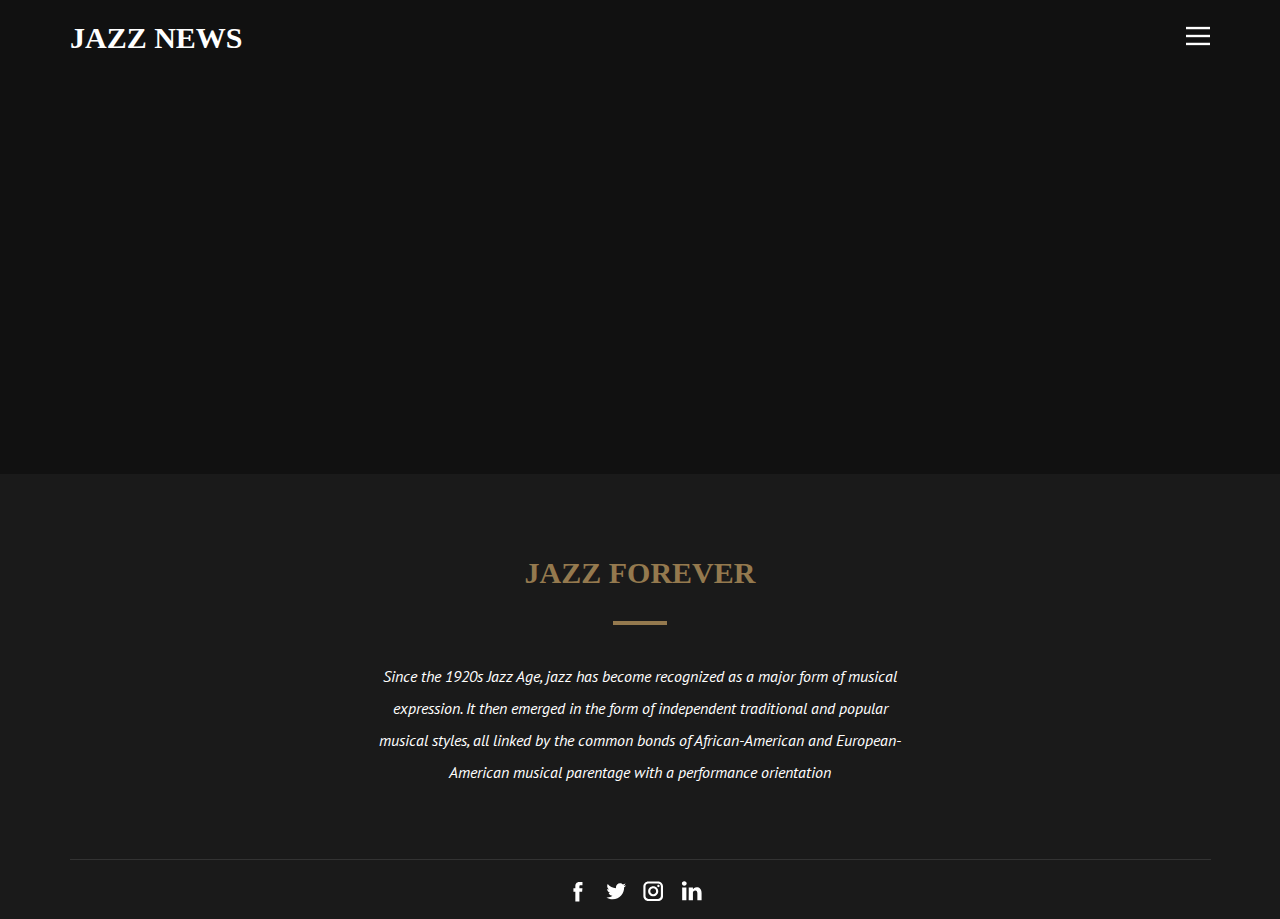
<file: About.html>
<!DOCTYPE html>
<html style="font-size: 16px;" lang="en"><head>
    <meta name="viewport" content="width=device-width, initial-scale=1.0">
    <meta charset="utf-8">
    <meta name="keywords" content="">
    <meta name="description" content="">
    <title>About</title>
    <link rel="stylesheet" href="nicepage.css" media="screen">
<link rel="stylesheet" href="About.css" media="screen">
    <script class="u-script" type="text/javascript" src="jquery.js" defer=""></script>
    <script class="u-script" type="text/javascript" src="nicepage.js" defer=""></script>
    <meta name="generator" content="Nicepage 6.1.3, nicepage.com">
    <link id="u-theme-google-font" rel="stylesheet" href="https://fonts.googleapis.com/css?family=PT+Sans:400,400i,700,700i">
    
    
    
    <script type="application/ld+json">{
		"@context": "http://schema.org",
		"@type": "Organization",
		"name": "Site1",
		"sameAs": []
}</script>
    <meta name="theme-color" content="#94794e">
    <meta property="og:title" content="About">
    <meta property="og:description" content="">
    <meta property="og:type" content="website">
  <meta data-intl-tel-input-cdn-path="intlTelInput/"></head>
  <body data-path-to-root="./" data-include-products="false" class="u-body u-xl-mode" data-lang="en"><header class="u-clearfix u-header" id="sec-489d"><div class="u-align-left u-clearfix u-sheet u-sheet-1">
        <h3 class="u-align-left-xs u-headline u-text u-text-body-alt-color u-text-1">
          <a href="/">jazz News</a>
        </h3>
        <nav class="u-menu u-menu-hamburger u-offcanvas u-menu-1" data-responsive-from="XL">
          <div class="menu-collapse">
            <a class="u-button-style u-nav-link u-text-body-alt-color" href="#" style="padding: 8px 0px;">
              <svg class="u-svg-link" preserveAspectRatio="xMidYMin slice" viewBox="0 0 302 302" style="undefined"><use xmlns:xlink="http://www.w3.org/1999/xlink" xlink:href="#svg-a760"></use></svg>
              <svg xmlns="http://www.w3.org/2000/svg" xmlns:xlink="http://www.w3.org/1999/xlink" version="1.1" id="svg-a760" x="0px" y="0px" viewBox="0 0 302 302" style="enable-background:new 0 0 302 302;" xml:space="preserve" class="u-svg-content"><g><rect y="36" width="302" height="30"></rect><rect y="236" width="302" height="30"></rect><rect y="136" width="302" height="30"></rect>
</g><g></g><g></g><g></g><g></g><g></g><g></g><g></g><g></g><g></g><g></g><g></g><g></g><g></g><g></g><g></g></svg>
            </a>
          </div>
          <div class="u-custom-menu u-nav-container">
            <ul class="u-nav u-spacing-25 u-unstyled"><li class="u-nav-item"><a class="u-button-style u-nav-link" href="#" style="padding: 14px 30px;">Home</a>
</li><li class="u-nav-item"><a class="u-button-style u-nav-link" href="#" style="padding: 14px 30px;">About</a>
</li><li class="u-nav-item"><a class="u-button-style u-nav-link" href="#" style="padding: 14px 30px;">Contact</a>
</li></ul>
          </div>
          <div class="u-custom-menu u-nav-container-collapse">
            <div class="u-black u-container-style u-inner-container-layout u-opacity u-opacity-95 u-sidenav">
              <div class="u-inner-container-layout u-sidenav-overflow">
                <div class="u-menu-close"></div>
                <ul class="u-align-center u-nav u-popupmenu-items u-unstyled u-nav-2"><li class="u-nav-item"><a class="u-button-style u-nav-link" href="#">Home</a>
</li><li class="u-nav-item"><a class="u-button-style u-nav-link" href="#">About</a>
</li><li class="u-nav-item"><a class="u-button-style u-nav-link" href="#">Contact</a>
</li></ul>
              </div>
            </div>
            <div class="u-black u-menu-overlay u-opacity u-opacity-70"></div>
          </div>
        </nav>
      </div></header>
    <section class="u-clearfix u-section-1" id="sec-99ed">
      <div class="u-clearfix u-sheet u-sheet-1"></div>
    </section>
    
    
    
    <footer class="u-clearfix u-footer u-grey-90" id="sec-6942"><div class="u-clearfix u-sheet u-sheet-1">
        <div class="u-container-style u-group u-similar-fill u-group-1">
          <div class="u-container-layout u-valign-middle u-container-layout-1">
            <h3 class="u-align-center u-custom-font u-heading-font u-text u-text-palette-1-base u-text-1">Jazz Forever</h3>
            <div class="u-border-4 u-border-palette-1-base u-line u-line-horizontal u-line-1"></div>
            <p class="u-align-center u-text u-text-2">Since the 1920s Jazz Age, jazz has become recognized as a major form of musical expression. It then emerged in the form of independent traditional and popular musical styles, all linked by the common bonds of African-American and European-American musical parentage with a performance orientation</p>
          </div>
        </div>
        <div class="u-border-1 u-border-grey-80 u-line u-line-horizontal u-line-2"></div>
        <div class="u-align-left u-social-icons u-spacing-13 u-social-icons-1">
          <a class="u-social-url" target="_blank" href=""><span class="u-icon u-icon-circle u-social-facebook u-social-icon u-icon-1"><svg class="u-svg-link" preserveAspectRatio="xMidYMin slice" viewBox="0 0 112.2 112.2" style="undefined"><use xmlns:xlink="http://www.w3.org/1999/xlink" xlink:href="#svg-1e21"></use></svg><svg x="0px" y="0px" viewBox="0 0 112.2 112.2" enable-background="new 0 0 112.2 112.2" xml:space="preserve" id="svg-1e21" class="u-svg-content"><path d="M75.5,28.8H65.4c-1.5,0-4,0.9-4,4.3v9.4h13.9l-1.5,15.8H61.4v45.1H42.8V58.3h-8.8V42.4h8.8V32.2 c0-7.4,3.4-18.8,18.8-18.8h13.8v15.4H75.5z"></path></svg></span>
          </a>
          <a class="u-social-url" target="_blank" href=""><span class="u-icon u-icon-circle u-social-icon u-social-twitter u-icon-2"><svg class="u-svg-link" preserveAspectRatio="xMidYMin slice" viewBox="0 0 112.2 112.2" style="undefined"><use xmlns:xlink="http://www.w3.org/1999/xlink" xlink:href="#svg-184b"></use></svg><svg x="0px" y="0px" viewBox="0 0 112.2 112.2" enable-background="new 0 0 112.2 112.2" xml:space="preserve" id="svg-184b" class="u-svg-content"><path d="M92.2,38.2c0,0.8,0,1.6,0,2.3c0,24.3-18.6,52.4-52.6,52.4c-10.6,0.1-20.2-2.9-28.5-8.2 c1.4,0.2,2.9,0.2,4.4,0.2c8.7,0,16.7-2.9,23-7.9c-8.1-0.2-14.9-5.5-17.3-12.8c1.1,0.2,2.4,0.2,3.4,0.2c1.6,0,3.3-0.2,4.8-0.7 c-8.4-1.6-14.9-9.2-14.9-18c0-0.2,0-0.2,0-0.2c2.5,1.4,5.4,2.2,8.4,2.3c-5-3.3-8.3-8.9-8.3-15.4c0-3.4,1-6.5,2.5-9.2 c9.1,11.1,22.7,18.5,38,19.2c-0.2-1.4-0.4-2.8-0.4-4.3c0.1-10,8.3-18.2,18.5-18.2c5.4,0,10.1,2.2,13.5,5.7c4.3-0.8,8.1-2.3,11.7-4.5 c-1.4,4.3-4.3,7.9-8.1,10.1c3.7-0.4,7.3-1.4,10.6-2.9C98.9,32.3,95.7,35.5,92.2,38.2z"></path></svg></span>
          </a>
          <a class="u-social-url" target="_blank" href=""><span class="u-icon u-icon-circle u-social-icon u-social-instagram u-icon-3"><svg class="u-svg-link" preserveAspectRatio="xMidYMin slice" viewBox="0 0 112.2 112.2" style="undefined"><use xmlns:xlink="http://www.w3.org/1999/xlink" xlink:href="#svg-113c"></use></svg><svg x="0px" y="0px" viewBox="0 0 112.2 112.2" enable-background="new 0 0 112.2 112.2" xml:space="preserve" id="svg-113c" class="u-svg-content"><path d="M55.9,32.9c-12.8,0-23.2,10.4-23.2,23.2s10.4,23.2,23.2,23.2s23.2-10.4,23.2-23.2S68.7,32.9,55.9,32.9z M55.9,69.4c-7.4,0-13.3-6-13.3-13.3c-0.1-7.4,6-13.3,13.3-13.3s13.3,6,13.3,13.3C69.3,63.5,63.3,69.4,55.9,69.4z"></path><path d="M79.7,26.8c-3,0-5.4,2.5-5.4,5.4s2.5,5.4,5.4,5.4c3,0,5.4-2.5,5.4-5.4S82.7,26.8,79.7,26.8z"></path><path d="M78.2,11H33.5C21,11,10.8,21.3,10.8,33.7v44.7c0,12.6,10.2,22.8,22.7,22.8h44.7c12.6,0,22.7-10.2,22.7-22.7 V33.7C100.8,21.1,90.6,11,78.2,11z M91,78.4c0,7.1-5.8,12.8-12.8,12.8H33.5c-7.1,0-12.8-5.8-12.8-12.8V33.7 c0-7.1,5.8-12.8,12.8-12.8h44.7c7.1,0,12.8,5.8,12.8,12.8V78.4z"></path></svg></span>
          </a>
          <a class="u-social-url" target="_blank" href=""><span class="u-icon u-icon-circle u-social-icon u-social-linkedin u-icon-4"><svg class="u-svg-link" preserveAspectRatio="xMidYMin slice" viewBox="0 0 112.2 112.2" style="undefined"><use xmlns:xlink="http://www.w3.org/1999/xlink" xlink:href="#svg-6007"></use></svg><svg x="0px" y="0px" viewBox="0 0 112.2 112.2" enable-background="new 0 0 112.2 112.2" xml:space="preserve" id="svg-6007" class="u-svg-content"><path d="M33.8,96.8H14.5v-58h19.3V96.8z M24.1,30.9L24.1,30.9c-6.6,0-10.8-4.5-10.8-10.1c0-5.8,4.3-10.1,10.9-10.1 S34.9,15,35.1,20.8C35.1,26.4,30.8,30.9,24.1,30.9z M103.3,96.8H84.1v-31c0-7.8-2.7-13.1-9.8-13.1c-5.3,0-8.5,3.6-9.9,7.1 c-0.6,1.3-0.6,3-0.6,4.8V97H44.5c0,0,0.3-52.6,0-58h19.3v8.2c2.6-3.9,7.2-9.6,17.4-9.6c12.7,0,22.2,8.4,22.2,26.1V96.8z"></path></svg></span>
          </a>
        </div>
      </div></footer>
    <section class="u-backlink u-clearfix u-grey-80">
      <a class="u-link" href="https://nicepage.com/website-templates" target="_blank">
        <span>Website Templates</span>
      </a>
      <p class="u-text">
        <span>created with</span>
      </p>
      <a class="u-link" href="" target="_blank">
        <span>Website Builder Software</span>
      </a>. 
    </section>
  
</body></html>
</file>
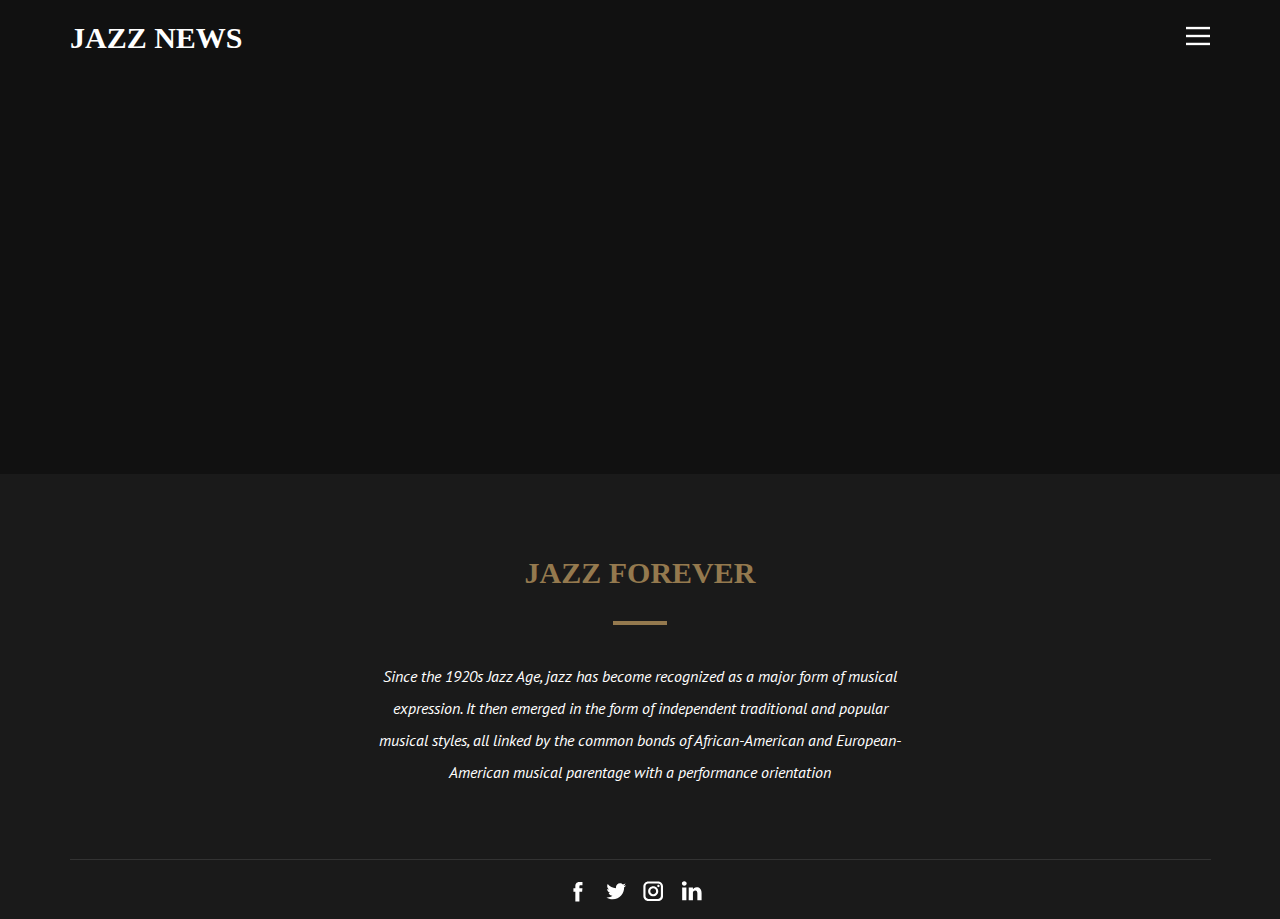
<file: Contact.html>
<!DOCTYPE html>
<html style="font-size: 16px;" lang="en"><head>
    <meta name="viewport" content="width=device-width, initial-scale=1.0">
    <meta charset="utf-8">
    <meta name="keywords" content="">
    <meta name="description" content="">
    <title>Contact</title>
    <link rel="stylesheet" href="nicepage.css" media="screen">
<link rel="stylesheet" href="Contact.css" media="screen">
    <script class="u-script" type="text/javascript" src="jquery.js" defer=""></script>
    <script class="u-script" type="text/javascript" src="nicepage.js" defer=""></script>
    <meta name="generator" content="Nicepage 6.1.3, nicepage.com">
    <link id="u-theme-google-font" rel="stylesheet" href="https://fonts.googleapis.com/css?family=PT+Sans:400,400i,700,700i">
    
    
    
    <script type="application/ld+json">{
		"@context": "http://schema.org",
		"@type": "Organization",
		"name": "Site1",
		"sameAs": []
}</script>
    <meta name="theme-color" content="#94794e">
    <meta property="og:title" content="Contact">
    <meta property="og:description" content="">
    <meta property="og:type" content="website">
  <meta data-intl-tel-input-cdn-path="intlTelInput/"></head>
  <body data-path-to-root="./" data-include-products="false" class="u-body u-xl-mode" data-lang="en"><header class="u-clearfix u-header" id="sec-489d"><div class="u-align-left u-clearfix u-sheet u-sheet-1">
        <h3 class="u-align-left-xs u-headline u-text u-text-body-alt-color u-text-1">
          <a href="/">jazz News</a>
        </h3>
        <nav class="u-menu u-menu-hamburger u-offcanvas u-menu-1" data-responsive-from="XL">
          <div class="menu-collapse">
            <a class="u-button-style u-nav-link u-text-body-alt-color" href="#" style="padding: 8px 0px;">
              <svg class="u-svg-link" preserveAspectRatio="xMidYMin slice" viewBox="0 0 302 302" style="undefined"><use xmlns:xlink="http://www.w3.org/1999/xlink" xlink:href="#svg-a760"></use></svg>
              <svg xmlns="http://www.w3.org/2000/svg" xmlns:xlink="http://www.w3.org/1999/xlink" version="1.1" id="svg-a760" x="0px" y="0px" viewBox="0 0 302 302" style="enable-background:new 0 0 302 302;" xml:space="preserve" class="u-svg-content"><g><rect y="36" width="302" height="30"></rect><rect y="236" width="302" height="30"></rect><rect y="136" width="302" height="30"></rect>
</g><g></g><g></g><g></g><g></g><g></g><g></g><g></g><g></g><g></g><g></g><g></g><g></g><g></g><g></g><g></g></svg>
            </a>
          </div>
          <div class="u-custom-menu u-nav-container">
            <ul class="u-nav u-spacing-25 u-unstyled"><li class="u-nav-item"><a class="u-button-style u-nav-link" href="#" style="padding: 14px 30px;">Home</a>
</li><li class="u-nav-item"><a class="u-button-style u-nav-link" href="#" style="padding: 14px 30px;">About</a>
</li><li class="u-nav-item"><a class="u-button-style u-nav-link" href="#" style="padding: 14px 30px;">Contact</a>
</li></ul>
          </div>
          <div class="u-custom-menu u-nav-container-collapse">
            <div class="u-black u-container-style u-inner-container-layout u-opacity u-opacity-95 u-sidenav">
              <div class="u-inner-container-layout u-sidenav-overflow">
                <div class="u-menu-close"></div>
                <ul class="u-align-center u-nav u-popupmenu-items u-unstyled u-nav-2"><li class="u-nav-item"><a class="u-button-style u-nav-link" href="#">Home</a>
</li><li class="u-nav-item"><a class="u-button-style u-nav-link" href="#">About</a>
</li><li class="u-nav-item"><a class="u-button-style u-nav-link" href="#">Contact</a>
</li></ul>
              </div>
            </div>
            <div class="u-black u-menu-overlay u-opacity u-opacity-70"></div>
          </div>
        </nav>
      </div></header>
    <section class="u-clearfix u-section-1" id="sec-5a69">
      <div class="u-clearfix u-sheet u-sheet-1"></div>
    </section>
    
    
    
    <footer class="u-clearfix u-footer u-grey-90" id="sec-6942"><div class="u-clearfix u-sheet u-sheet-1">
        <div class="u-container-style u-group u-similar-fill u-group-1">
          <div class="u-container-layout u-valign-middle u-container-layout-1">
            <h3 class="u-align-center u-custom-font u-heading-font u-text u-text-palette-1-base u-text-1">Jazz Forever</h3>
            <div class="u-border-4 u-border-palette-1-base u-line u-line-horizontal u-line-1"></div>
            <p class="u-align-center u-text u-text-2">Since the 1920s Jazz Age, jazz has become recognized as a major form of musical expression. It then emerged in the form of independent traditional and popular musical styles, all linked by the common bonds of African-American and European-American musical parentage with a performance orientation</p>
          </div>
        </div>
        <div class="u-border-1 u-border-grey-80 u-line u-line-horizontal u-line-2"></div>
        <div class="u-align-left u-social-icons u-spacing-13 u-social-icons-1">
          <a class="u-social-url" target="_blank" href=""><span class="u-icon u-icon-circle u-social-facebook u-social-icon u-icon-1"><svg class="u-svg-link" preserveAspectRatio="xMidYMin slice" viewBox="0 0 112.2 112.2" style="undefined"><use xmlns:xlink="http://www.w3.org/1999/xlink" xlink:href="#svg-1e21"></use></svg><svg x="0px" y="0px" viewBox="0 0 112.2 112.2" enable-background="new 0 0 112.2 112.2" xml:space="preserve" id="svg-1e21" class="u-svg-content"><path d="M75.5,28.8H65.4c-1.5,0-4,0.9-4,4.3v9.4h13.9l-1.5,15.8H61.4v45.1H42.8V58.3h-8.8V42.4h8.8V32.2 c0-7.4,3.4-18.8,18.8-18.8h13.8v15.4H75.5z"></path></svg></span>
          </a>
          <a class="u-social-url" target="_blank" href=""><span class="u-icon u-icon-circle u-social-icon u-social-twitter u-icon-2"><svg class="u-svg-link" preserveAspectRatio="xMidYMin slice" viewBox="0 0 112.2 112.2" style="undefined"><use xmlns:xlink="http://www.w3.org/1999/xlink" xlink:href="#svg-184b"></use></svg><svg x="0px" y="0px" viewBox="0 0 112.2 112.2" enable-background="new 0 0 112.2 112.2" xml:space="preserve" id="svg-184b" class="u-svg-content"><path d="M92.2,38.2c0,0.8,0,1.6,0,2.3c0,24.3-18.6,52.4-52.6,52.4c-10.6,0.1-20.2-2.9-28.5-8.2 c1.4,0.2,2.9,0.2,4.4,0.2c8.7,0,16.7-2.9,23-7.9c-8.1-0.2-14.9-5.5-17.3-12.8c1.1,0.2,2.4,0.2,3.4,0.2c1.6,0,3.3-0.2,4.8-0.7 c-8.4-1.6-14.9-9.2-14.9-18c0-0.2,0-0.2,0-0.2c2.5,1.4,5.4,2.2,8.4,2.3c-5-3.3-8.3-8.9-8.3-15.4c0-3.4,1-6.5,2.5-9.2 c9.1,11.1,22.7,18.5,38,19.2c-0.2-1.4-0.4-2.8-0.4-4.3c0.1-10,8.3-18.2,18.5-18.2c5.4,0,10.1,2.2,13.5,5.7c4.3-0.8,8.1-2.3,11.7-4.5 c-1.4,4.3-4.3,7.9-8.1,10.1c3.7-0.4,7.3-1.4,10.6-2.9C98.9,32.3,95.7,35.5,92.2,38.2z"></path></svg></span>
          </a>
          <a class="u-social-url" target="_blank" href=""><span class="u-icon u-icon-circle u-social-icon u-social-instagram u-icon-3"><svg class="u-svg-link" preserveAspectRatio="xMidYMin slice" viewBox="0 0 112.2 112.2" style="undefined"><use xmlns:xlink="http://www.w3.org/1999/xlink" xlink:href="#svg-113c"></use></svg><svg x="0px" y="0px" viewBox="0 0 112.2 112.2" enable-background="new 0 0 112.2 112.2" xml:space="preserve" id="svg-113c" class="u-svg-content"><path d="M55.9,32.9c-12.8,0-23.2,10.4-23.2,23.2s10.4,23.2,23.2,23.2s23.2-10.4,23.2-23.2S68.7,32.9,55.9,32.9z M55.9,69.4c-7.4,0-13.3-6-13.3-13.3c-0.1-7.4,6-13.3,13.3-13.3s13.3,6,13.3,13.3C69.3,63.5,63.3,69.4,55.9,69.4z"></path><path d="M79.7,26.8c-3,0-5.4,2.5-5.4,5.4s2.5,5.4,5.4,5.4c3,0,5.4-2.5,5.4-5.4S82.7,26.8,79.7,26.8z"></path><path d="M78.2,11H33.5C21,11,10.8,21.3,10.8,33.7v44.7c0,12.6,10.2,22.8,22.7,22.8h44.7c12.6,0,22.7-10.2,22.7-22.7 V33.7C100.8,21.1,90.6,11,78.2,11z M91,78.4c0,7.1-5.8,12.8-12.8,12.8H33.5c-7.1,0-12.8-5.8-12.8-12.8V33.7 c0-7.1,5.8-12.8,12.8-12.8h44.7c7.1,0,12.8,5.8,12.8,12.8V78.4z"></path></svg></span>
          </a>
          <a class="u-social-url" target="_blank" href=""><span class="u-icon u-icon-circle u-social-icon u-social-linkedin u-icon-4"><svg class="u-svg-link" preserveAspectRatio="xMidYMin slice" viewBox="0 0 112.2 112.2" style="undefined"><use xmlns:xlink="http://www.w3.org/1999/xlink" xlink:href="#svg-6007"></use></svg><svg x="0px" y="0px" viewBox="0 0 112.2 112.2" enable-background="new 0 0 112.2 112.2" xml:space="preserve" id="svg-6007" class="u-svg-content"><path d="M33.8,96.8H14.5v-58h19.3V96.8z M24.1,30.9L24.1,30.9c-6.6,0-10.8-4.5-10.8-10.1c0-5.8,4.3-10.1,10.9-10.1 S34.9,15,35.1,20.8C35.1,26.4,30.8,30.9,24.1,30.9z M103.3,96.8H84.1v-31c0-7.8-2.7-13.1-9.8-13.1c-5.3,0-8.5,3.6-9.9,7.1 c-0.6,1.3-0.6,3-0.6,4.8V97H44.5c0,0,0.3-52.6,0-58h19.3v8.2c2.6-3.9,7.2-9.6,17.4-9.6c12.7,0,22.2,8.4,22.2,26.1V96.8z"></path></svg></span>
          </a>
        </div>
      </div></footer>
    <section class="u-backlink u-clearfix u-grey-80">
      <a class="u-link" href="https://nicepage.com/website-templates" target="_blank">
        <span>Website Templates</span>
      </a>
      <p class="u-text">
        <span>created with</span>
      </p>
      <a class="u-link" href="" target="_blank">
        <span>Website Builder Software</span>
      </a>. 
    </section>
  
</body></html>
</file>
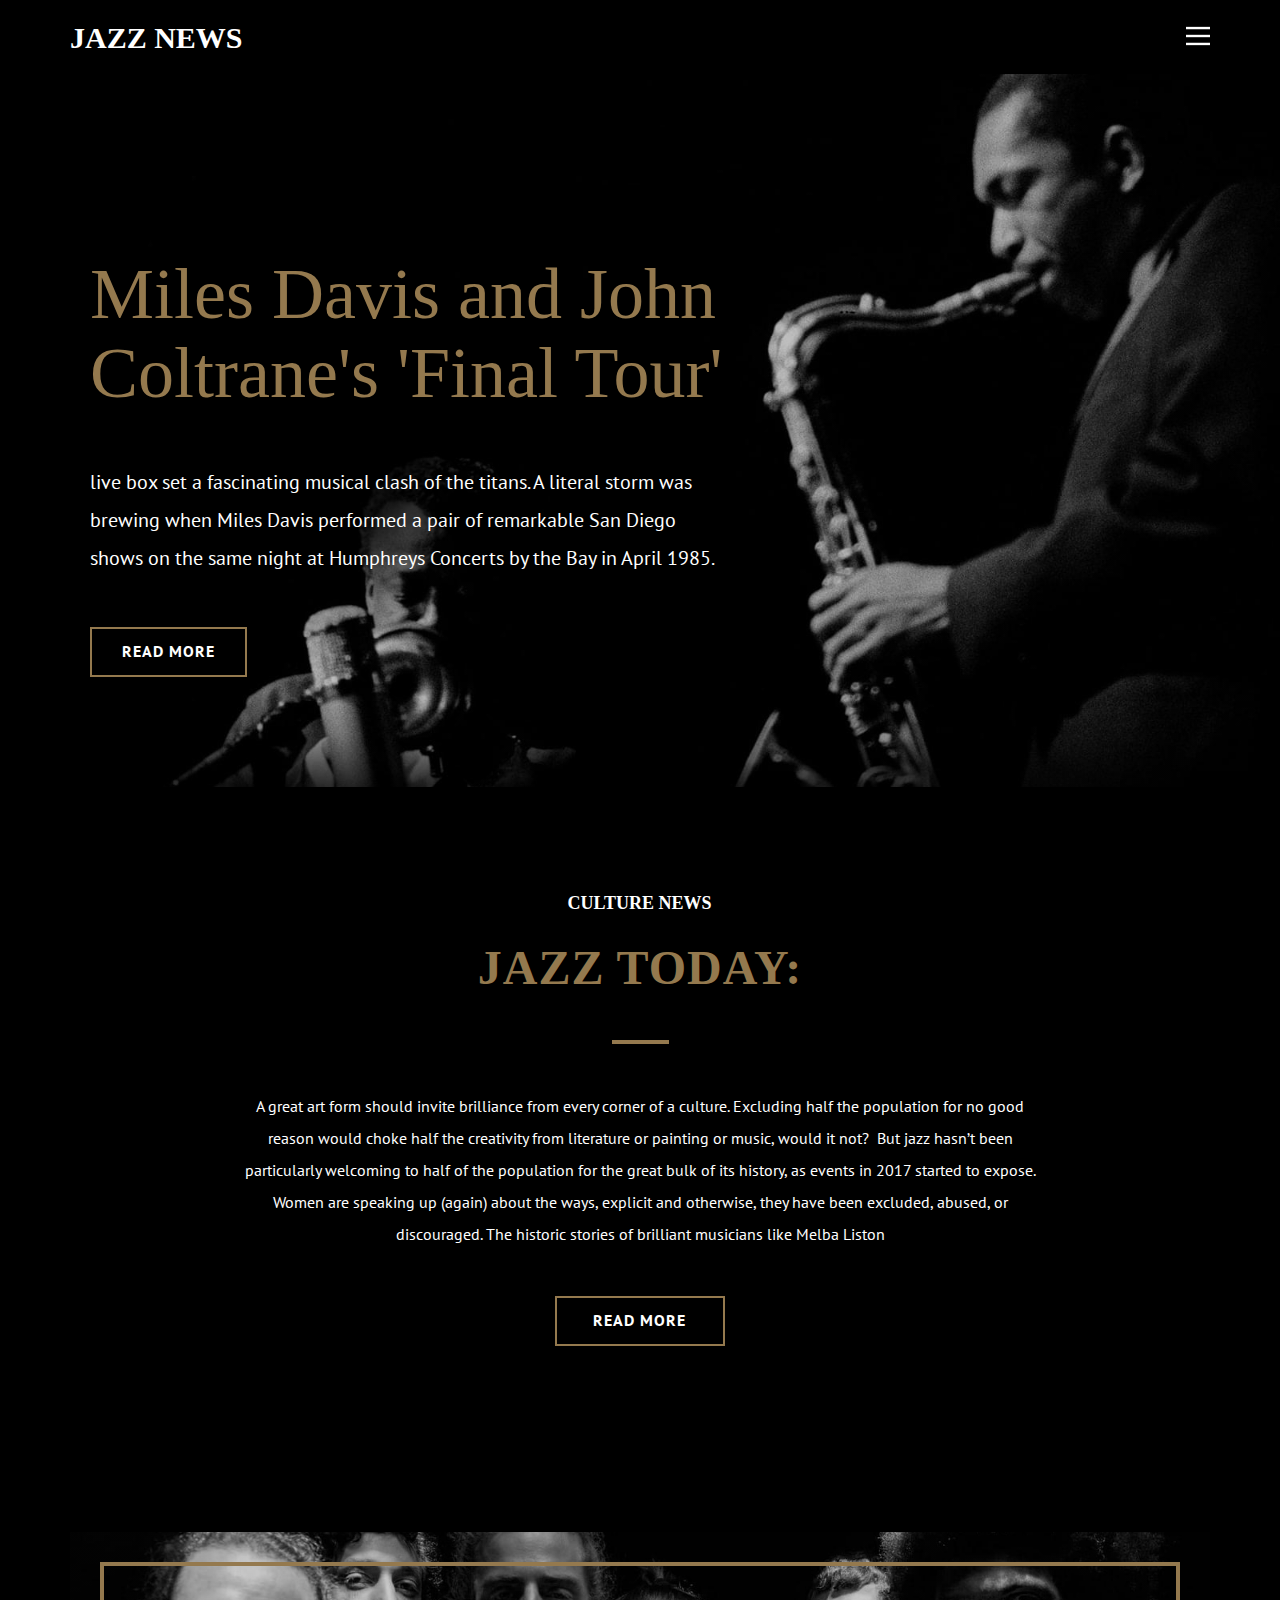
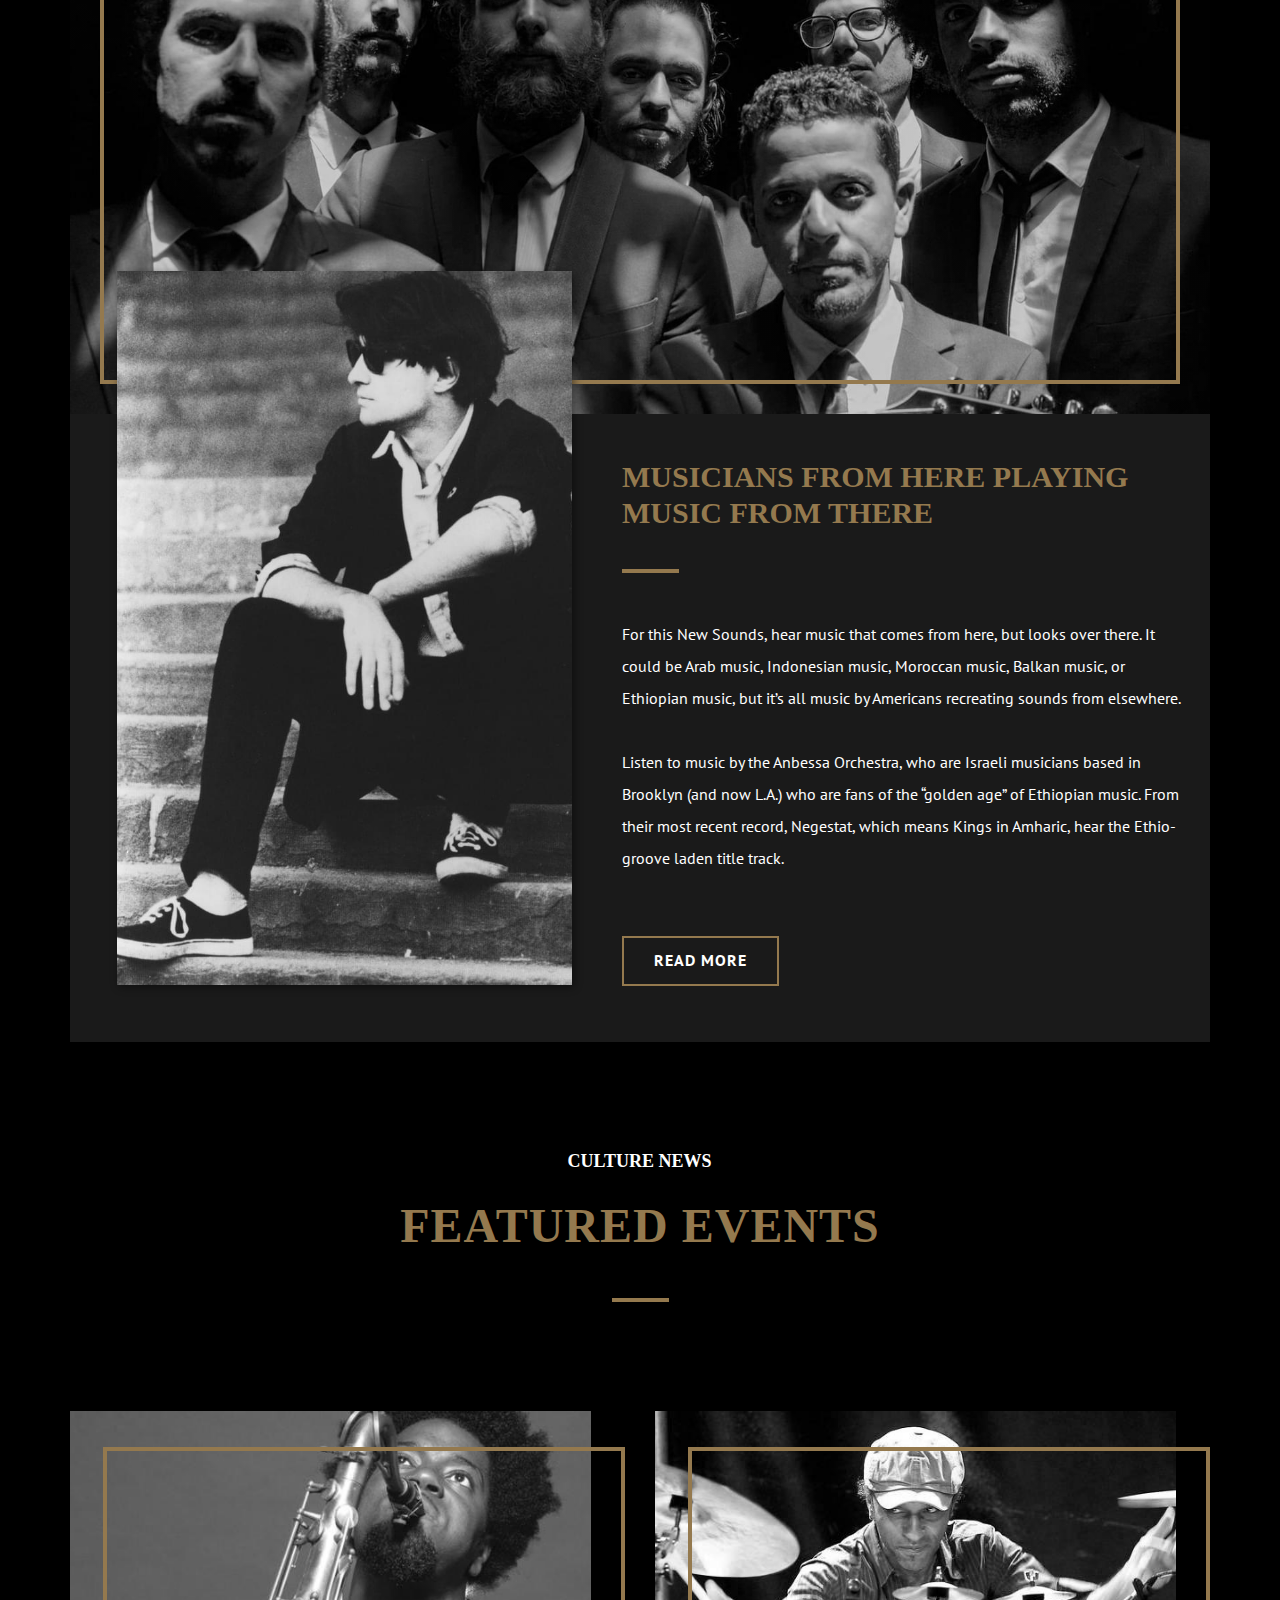
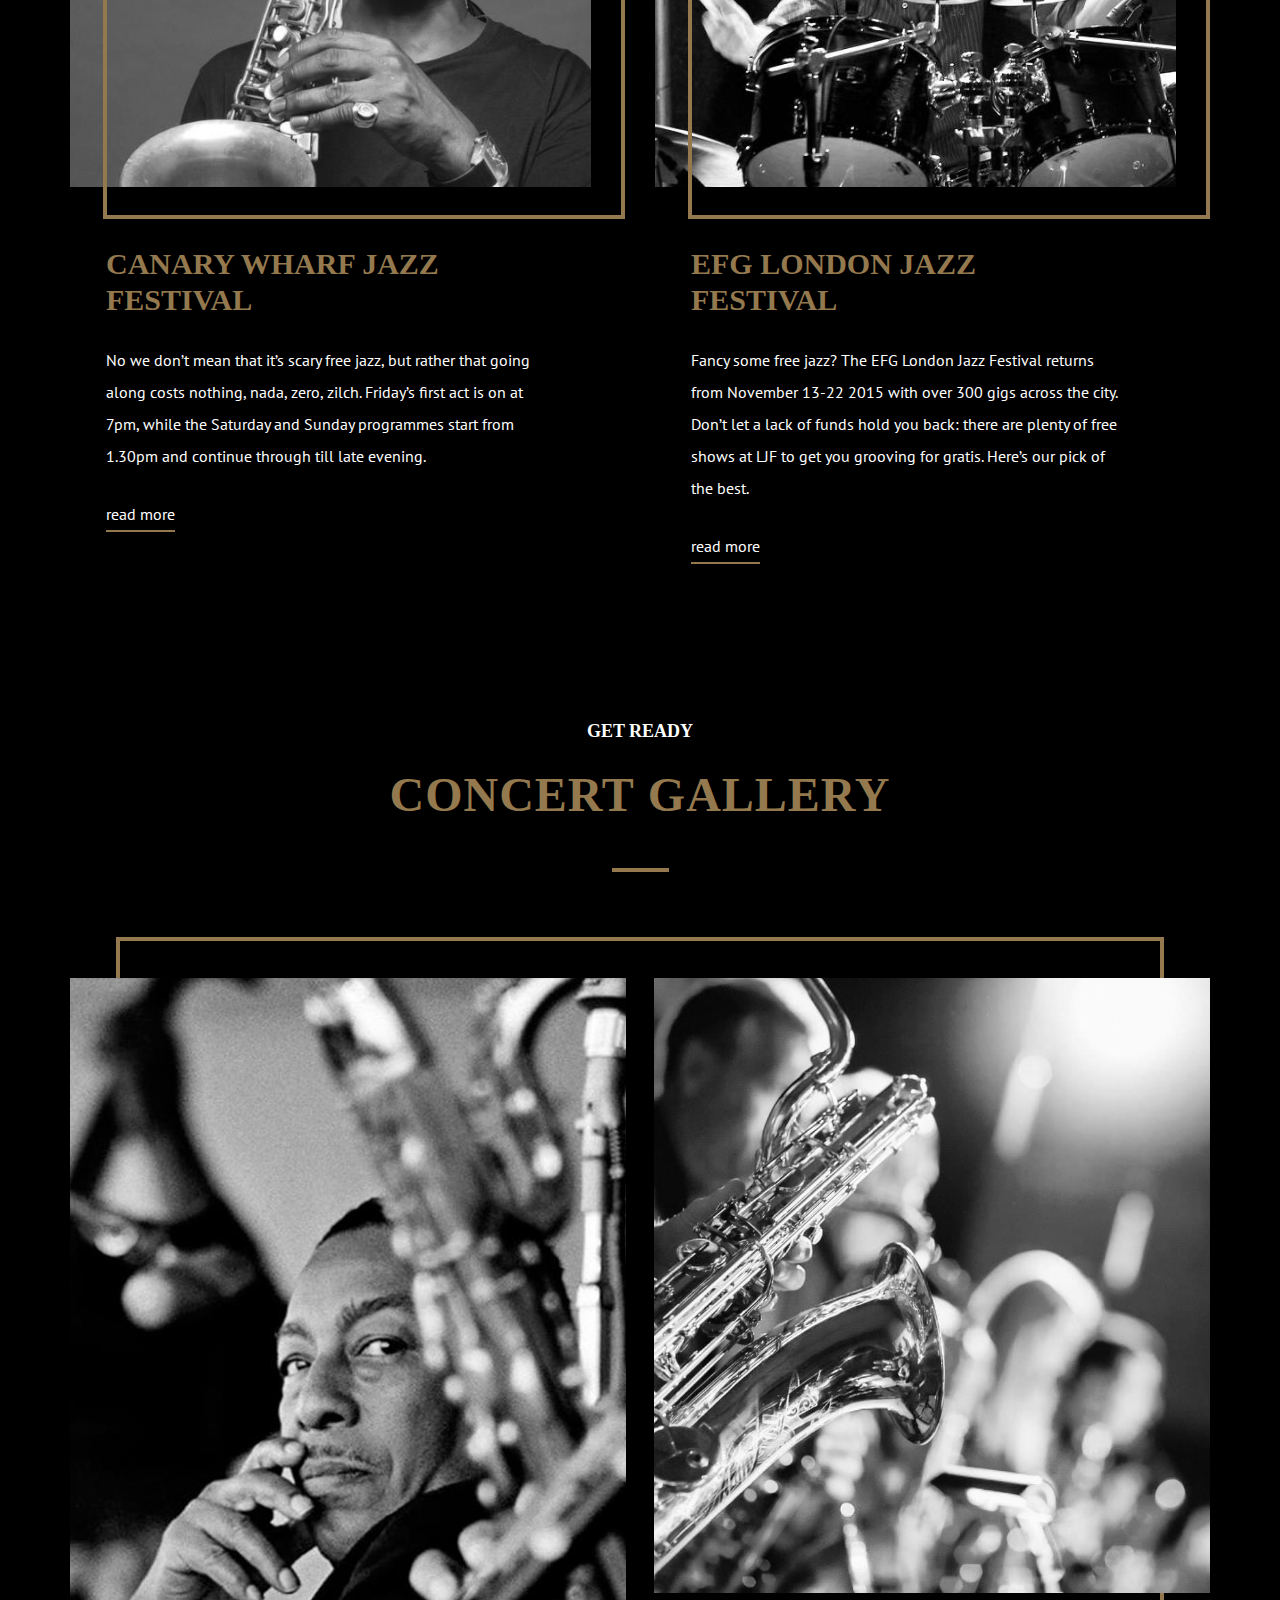
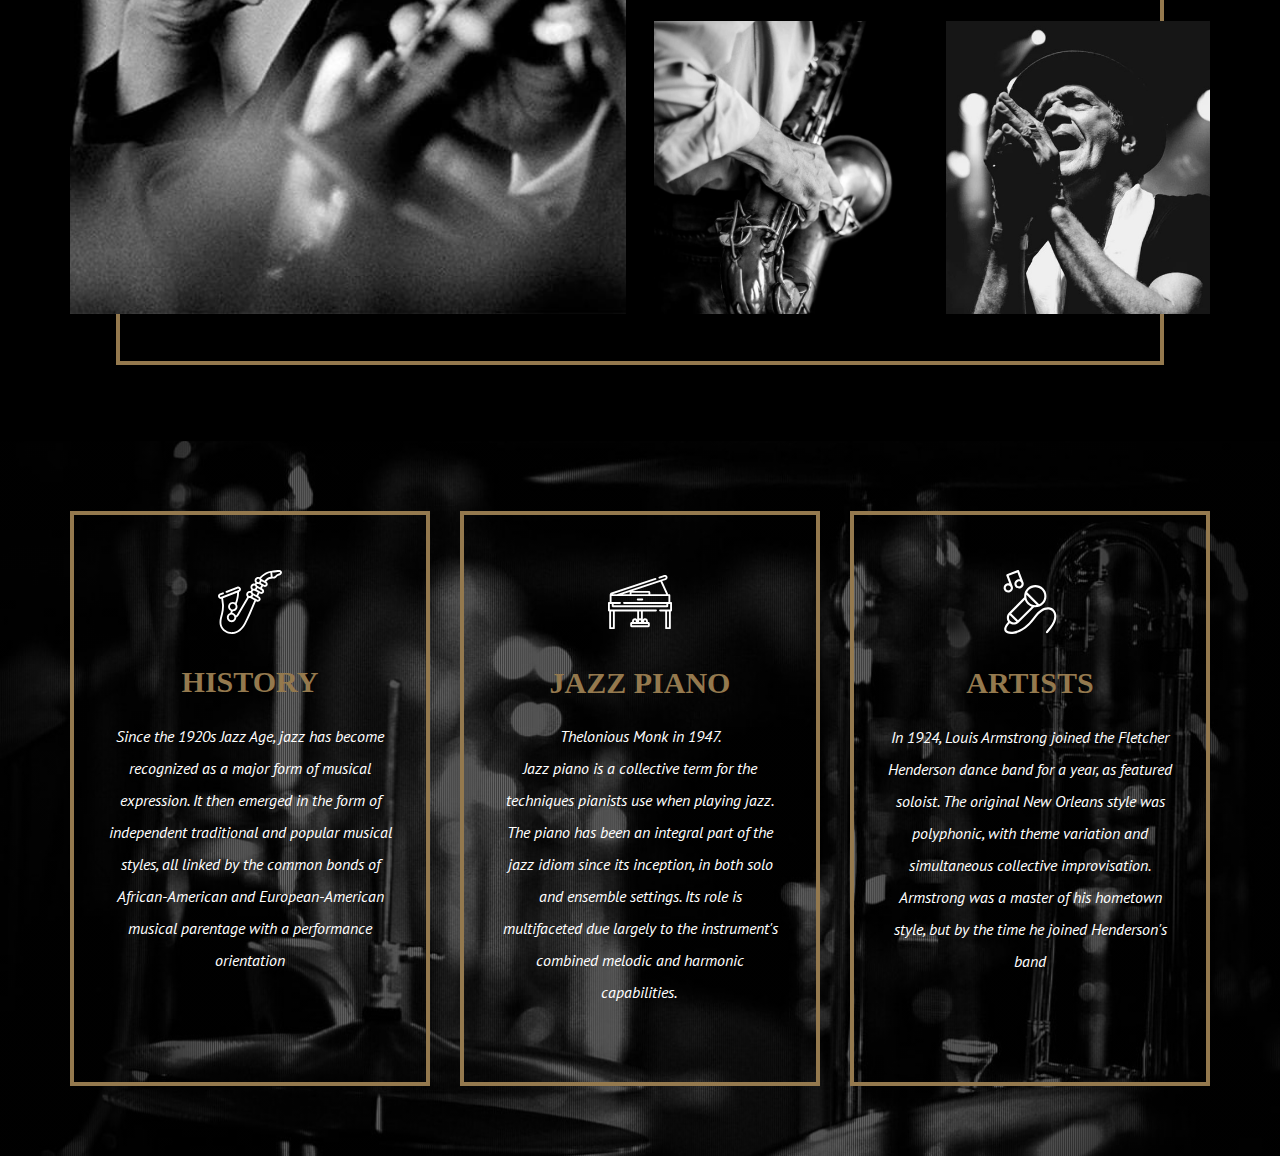
<file: Home.html>
<!DOCTYPE html>
<html style="font-size: 16px;" lang="en"><head>
    <meta name="viewport" content="width=device-width, initial-scale=1.0">
    <meta charset="utf-8">
    <meta name="keywords" content="Miles Davis and John Coltrane&amp;apos;s &amp;apos;Final Tour&amp;apos;, Jazz Today:, FEATURED EVENTS, concert&nbsp;GALLERY">
    <meta name="description" content="">
    <title>Home</title>
    <link rel="stylesheet" href="nicepage.css" media="screen">
<link rel="stylesheet" href="Home.css" media="screen">
    <script class="u-script" type="text/javascript" src="jquery.js" defer=""></script>
    <script class="u-script" type="text/javascript" src="nicepage.js" defer=""></script>
    <meta name="generator" content="Nicepage 6.1.3, nicepage.com">
    <link id="u-theme-google-font" rel="stylesheet" href="https://fonts.googleapis.com/css?family=PT+Sans:400,400i,700,700i">
    
    
    
    
    
    
    
    
    <script type="application/ld+json">{
		"@context": "http://schema.org",
		"@type": "Organization",
		"name": "Site1",
		"sameAs": []
}</script>
    <meta name="theme-color" content="#94794e">
    <meta property="og:title" content="Home">
    <meta property="og:description" content="">
    <meta property="og:type" content="website">
  <meta data-intl-tel-input-cdn-path="intlTelInput/"></head>
  <body data-path-to-root="./" data-include-products="false" class="u-black u-body u-xl-mode" data-lang="en"><header class="u-clearfix u-header" id="sec-489d"><div class="u-align-left u-clearfix u-sheet u-sheet-1">
        <h3 class="u-align-left-xs u-headline u-text u-text-body-alt-color u-text-1">
          <a href="/">jazz News</a>
        </h3>
        <nav class="u-menu u-menu-hamburger u-offcanvas u-menu-1" data-responsive-from="XL">
          <div class="menu-collapse">
            <a class="u-button-style u-nav-link u-text-body-alt-color" href="#" style="padding: 8px 0px;">
              <svg class="u-svg-link" preserveAspectRatio="xMidYMin slice" viewBox="0 0 302 302" style="undefined"><use xmlns:xlink="http://www.w3.org/1999/xlink" xlink:href="#svg-a760"></use></svg>
              <svg xmlns="http://www.w3.org/2000/svg" xmlns:xlink="http://www.w3.org/1999/xlink" version="1.1" id="svg-a760" x="0px" y="0px" viewBox="0 0 302 302" style="enable-background:new 0 0 302 302;" xml:space="preserve" class="u-svg-content"><g><rect y="36" width="302" height="30"></rect><rect y="236" width="302" height="30"></rect><rect y="136" width="302" height="30"></rect>
</g><g></g><g></g><g></g><g></g><g></g><g></g><g></g><g></g><g></g><g></g><g></g><g></g><g></g><g></g><g></g></svg>
            </a>
          </div>
          <div class="u-custom-menu u-nav-container">
            <ul class="u-nav u-spacing-25 u-unstyled"><li class="u-nav-item"><a class="u-button-style u-nav-link" href="#" style="padding: 14px 30px;">Home</a>
</li><li class="u-nav-item"><a class="u-button-style u-nav-link" href="#" style="padding: 14px 30px;">About</a>
</li><li class="u-nav-item"><a class="u-button-style u-nav-link" href="#" style="padding: 14px 30px;">Contact</a>
</li></ul>
          </div>
          <div class="u-custom-menu u-nav-container-collapse">
            <div class="u-black u-container-style u-inner-container-layout u-opacity u-opacity-95 u-sidenav">
              <div class="u-inner-container-layout u-sidenav-overflow">
                <div class="u-menu-close"></div>
                <ul class="u-align-center u-nav u-popupmenu-items u-unstyled u-nav-2"><li class="u-nav-item"><a class="u-button-style u-nav-link" href="#">Home</a>
</li><li class="u-nav-item"><a class="u-button-style u-nav-link" href="#">About</a>
</li><li class="u-nav-item"><a class="u-button-style u-nav-link" href="#">Contact</a>
</li></ul>
              </div>
            </div>
            <div class="u-black u-menu-overlay u-opacity u-opacity-70"></div>
          </div>
        </nav>
      </div></header> 
    <section class="u-clearfix u-image u-shading u-section-1" src="" id="sec-e0c3">
      <div class="u-clearfix u-sheet u-sheet-1">
        <div class="data-layout-selected u-clearfix u-layout-wrap u-layout-wrap-1">
          <div class="u-layout">
            <div class="u-layout-col">
              <div class="u-align-left u-container-style u-layout-cell u-left-cell u-right-cell u-similar-fill u-size-60 u-layout-cell-1">
                <div class="u-container-layout u-container-layout-1">
                  <h1 class="u-heading-font u-text u-text-palette-1-base u-title u-text-1">Miles Davis and John Coltrane's 'Final Tour'</h1>
                  <p class="u-custom-font u-large-text u-text u-text-font u-text-variant u-text-2">live box set a fascinating musical clash of the titans. A literal storm was brewing when Miles Davis performed a pair of remarkable San Diego shows on the same night at Humphreys Concerts by the Bay in April 1985.</p>
                  <a href="#" class="u-border-2 u-border-hover-palette-1-base u-border-palette-1-base u-btn u-button-style u-text-body-alt-color u-btn-1" target="_blank">read more</a>
                </div>
              </div>
            </div>
          </div>
        </div>
      </div>
    </section>
    <section class="u-clearfix u-section-2" id="sec-6383">
      <div class="u-clearfix u-sheet u-sheet-1">
        <div class="u-align-center-lg u-align-center-md u-container-style u-expanded-width-lg u-expanded-width-md u-expanded-width-sm u-expanded-width-xs u-group u-similar-fill u-group-1">
          <div class="u-container-layout u-valign-middle u-container-layout-1">
            <h6 class="u-align-center-sm u-align-center-xl u-align-center-xs u-custom-font u-heading-font u-text u-text-1">culture news</h6>
            <h2 class="u-align-center-sm u-align-center-xl u-align-center-xs u-text u-text-palette-1-base u-text-2">Jazz Today:</h2>
            <div class="u-border-4 u-border-palette-1-base u-line u-line-horizontal u-line-1"></div>
            <p class="u-align-center-sm u-align-center-xl u-align-center-xs u-text u-text-3">A great art form should invite brilliance from every corner of a culture. Excluding half the population for no good reason would choke half the creativity from literature or painting or music, would it not?&nbsp;&nbsp;But jazz hasn’t
                        been particularly welcoming to half of the population for the great bulk of its history, as events in 2017 started to expose. Women are speaking up (again) about the ways, explicit and otherwise, they have been excluded, abused,
                        or discouraged. The historic stories of brilliant musicians like Melba Liston</p>
            <a href="#" class="u-border-2 u-border-hover-palette-1-base u-border-palette-1-base u-btn u-button-style u-text-body-alt-color u-btn-1" target="_blank">read more</a>
          </div>
        </div>
      </div>
    </section>
    <section class="u-clearfix u-section-3" id="sec-afbe">
      <div class="u-clearfix u-sheet u-sheet-1">
        <div class="data-layout-selected u-clearfix u-expanded-width u-layout-wrap u-layout-wrap-1">
          <div class="u-layout">
            <div class="u-layout-col">
              <div class="u-size-20 u-size-60-md">
                <div class="u-layout-col">
                  <div class="u-container-style u-image u-layout-cell u-left-cell u-right-cell u-shading u-size-60 u-image-1">
                    <div class="u-container-layout">
                      <div class="u-border-4 u-border-palette-1-base u-shape u-shape-rectangle u-shape-1"></div>
                    </div>
                  </div>
                </div>
              </div>
              <div class="u-size-40 u-size-60-md">
                <div class="u-layout-row">
                  <div class="u-container-style u-grey-90 u-layout-cell u-left-cell u-size-28 u-layout-cell-2">
                    <div class="u-container-layout">
                      <img class="u-image u-image-2" src="images/6ad4120afebac2509e5581d2bee3b0f6.jpeg">
                    </div>
                  </div>
                  <div class="u-container-style u-grey-90 u-layout-cell u-right-cell u-size-32 u-layout-cell-3">
                    <div class="u-container-layout u-valign-middle-sm u-container-layout-3">
                      <h3 class="u-text u-text-palette-1-base u-text-1">Musicians From Here Playing Music From There</h3>
                      <div class="u-border-4 u-border-palette-1-base u-line u-line-horizontal u-line-1"></div>
                      <p class="u-text u-text-2">For this New Sounds, hear music that comes from here, but looks over there. It could be Arab music, Indonesian music, Moroccan music, Balkan music, or Ethiopian music, but it’s all music by Americans recreating
                                            sounds from elsewhere. <br>
                        <br>Listen to music by the Anbessa Orchestra, who are Israeli musicians based in Brooklyn (and now L.A.) who are fans of the “golden age” of Ethiopian music. From their most recent record, Negestat, which means
                                            Kings in Amharic, hear the Ethio-groove laden title track.&nbsp;<br>
                        <br>
                      </p>
                      <a href="#" class="u-border-2 u-border-hover-palette-1-base u-border-palette-1-base u-btn u-button-style u-text-body-alt-color u-btn-1" target="_blank">read more</a>
                    </div>
                  </div>
                </div>
              </div>
            </div>
          </div>
        </div>
      </div>
    </section>
    <section class="u-clearfix u-section-4" id="sec-d4fb">
      <div class="u-clearfix u-sheet u-sheet-1">
        <div class="u-align-center-lg u-align-center-md u-container-style u-expanded-width-lg u-expanded-width-md u-expanded-width-sm u-expanded-width-xs u-group u-similar-fill u-group-1">
          <div class="u-container-layout u-container-layout-1">
            <h6 class="u-align-center-sm u-align-center-xl u-align-center-xs u-custom-font u-heading-font u-text u-text-1">culture news</h6>
            <h2 class="u-align-center-sm u-align-center-xl u-align-center-xs u-text u-text-palette-1-base u-text-2">FEATURED EVENTS</h2>
            <div class="u-border-4 u-border-palette-1-base u-line u-line-horizontal u-line-1"></div>
          </div>
        </div>
        <div class="data-layout-selected u-clearfix u-expanded-width u-gutter-30 u-layout-spacing-vertical u-layout-wrap u-layout-wrap-1">
          <div class="u-gutter-0 u-layout">
            <div class="u-layout-row">
              <div class="u-align-left u-container-style u-layout-cell u-left-cell u-similar-fill u-size-30 u-layout-cell-1">
                <div class="u-container-layout">
                  <img src="images/91db40d19b6ce453ffd6c51a8d071f97.jpeg" alt="" class="u-align-left u-image u-image-1">
                  <div class="u-align-left u-border-4 u-border-color-1-base u-shape u-shape-1"></div>
                  <h3 class="u-text u-text-palette-1-base u-text-3">Canary Wharf Jazz Festival</h3>
                  <p class="u-text u-text-4">No we don’t mean that it’s scary free jazz, but rather that going along costs nothing, nada, zero, zilch. Friday’s first act is on at 7pm, while the Saturday and Sunday programmes start from 1.30pm and continue through
                                    till late evening. </p>
                  <a href="#" class="u-border-2 u-border-palette-1-base u-link u-text-body-alt-color u-link-1" target="_blank">read more</a>
                </div>
              </div>
              <div class="u-align-left u-container-style u-layout-cell u-right-cell u-similar-fill u-size-30 u-layout-cell-2">
                <div class="u-container-layout">
                  <img src="images/ed210b9c57f8b210edcf6c05bd6a53a7.jpeg" alt="" class="u-align-left u-image u-image-2">
                  <div class="u-align-left u-border-4 u-border-color-1-base u-shape u-shape-2"></div>
                  <h3 class="u-custom-font u-heading-font u-text u-text-palette-1-base u-text-5">EFG London Jazz Festival</h3>
                  <p class="u-text u-text-6">Fancy some free jazz? The EFG London Jazz Festival returns from November 13-22 2015 with over 300 gigs across the city. Don’t let a lack of funds hold you back: there are plenty of free shows at LJF to get you grooving
                                    for gratis. Here’s our pick of the best. </p>
                  <a href="#" class="u-border-2 u-border-palette-1-base u-link u-text-body-alt-color u-link-2" target="_blank">read more</a>
                </div>
              </div>
            </div>
          </div>
        </div>
      </div>
    </section>
    <section class="u-clearfix u-section-5" id="sec-4807">
      <div class="u-clearfix u-sheet u-sheet-1">
        <div class="u-align-center-lg u-align-center-md u-align-center-xl u-align-center-xs u-container-style u-expanded-width-lg u-expanded-width-md u-expanded-width-sm u-expanded-width-xs u-group u-similar-fill u-group-1">
          <div class="u-container-layout u-valign-middle u-container-layout-1">
            <h6 class="u-align-center-sm u-custom-font u-heading-font u-text u-text-1">Get Ready</h6>
            <h2 class="u-align-center-sm u-text u-text-palette-1-base u-text-2">concert&nbsp;GALLERY</h2>
            <div class="u-border-4 u-border-palette-1-base u-line u-line-horizontal u-line-1"></div>
          </div>
        </div>
        <div class="u-align-left u-border-4 u-border-color-1-base u-shape u-shape-1"></div>
        <div class="u-clearfix u-expanded-width u-gutter-28 u-layout-wrap u-layout-wrap-1">
          <div class="u-gutter-0 u-layout">
            <div class="u-layout-row">
              <div class="u-size-30 u-size-60-md">
                <div class="u-layout-row">
                  <div class="u-container-style u-image u-layout-cell u-left-cell u-size-60 u-image-1">
                    <div class="u-container-layout"></div>
                  </div>
                </div>
              </div>
              <div class="u-size-30 u-size-60-md">
                <div class="u-layout-col">
                  <div class="u-size-40">
                    <div class="u-layout-row">
                      <div class="u-container-style u-image u-layout-cell u-right-cell u-size-60 u-image-2">
                        <div class="u-container-layout"></div>
                      </div>
                    </div>
                  </div>
                  <div class="u-size-20">
                    <div class="u-layout-row">
                      <div class="u-container-style u-image u-layout-cell u-size-30 u-image-3">
                        <div class="u-container-layout"></div>
                      </div>
                      <div class="u-container-style u-image u-layout-cell u-right-cell u-size-30 u-image-4">
                        <div class="u-container-layout"></div>
                      </div>
                    </div>
                  </div>
                </div>
              </div>
            </div>
          </div>
        </div>
      </div>
    </section>
    <section class="u-clearfix u-image u-shading u-section-6" src="" id="sec-4266">
      <div class="u-clearfix u-sheet u-sheet-1">
        <div class="u-clearfix u-expanded-width u-gutter-30 u-layout-wrap u-layout-wrap-1">
          <div class="u-gutter-0 u-layout">
            <div class="u-layout-row">
              <div class="u-align-center u-container-style u-layout-cell u-left-cell u-size-20 u-size-20-md u-layout-cell-1">
                <div class="u-border-4 u-border-palette-1-base u-container-layout u-valign-top u-container-layout-1"><span class="u-icon u-icon-1"><svg class="u-svg-link" preserveAspectRatio="xMidYMin slice" viewBox="0 0 511.997 511.997" style="undefined"><use xmlns:xlink="http://www.w3.org/1999/xlink" xlink:href="#svg-e88f"></use></svg><svg class="u-svg-content" viewBox="0 0 511.997 511.997" x="0px" y="0px" id="svg-e88f" style="enable-background:new 0 0 511.997 511.997;"><g><g><path d="M491.055,0.006C490.585,0.002,490.103,0,489.611,0c-14.075,0-39.488,1.9-65.071,7.235    c-6.648,0.254-48.15,3.75-91.794,50.69c-3.661-1.648-7.634-2.524-11.656-2.524c-10.07,0-19.486,5.392-24.575,14.071    c-6.362,10.853-4.69,24.228,3.194,33.199c-0.293,0.492-4.216,7.178-4.216,7.178c-2.4-0.647-4.882-0.982-7.382-0.982    c-10.07,0-19.486,5.392-24.575,14.071c-6.622,11.295-4.542,25.324,4.189,34.274l-6.367,10.86    c-2.412-0.654-4.907-0.991-7.419-0.991c-10.07,0-19.486,5.392-24.575,14.072c-6.629,11.307-4.537,25.353,4.216,34.302    l-83.328,142.137c-1.732,2.953-4.19,5.363-7.085,7.066c-3.066-7.104-8.327-13.332-15.499-17.536    c-4.271-2.504-8.98-4.129-13.839-4.81c0.538-1.999,1.384-3.919,2.541-5.706c1.209-1.866,2.423-3.793,3.634-5.742    c12.723-0.543,24.473-7.543,30.939-18.573c7.275-12.408,6.744-28.367-1.34-40.262c13.012-33.418,19.238-65.864,18.515-96.589    l1.492-0.587c9.655-3.796,15.44-13.981,13.755-24.219c-2.255-13.699-17.033-22.107-29.968-17.02l-88.252,34.695    c-3.855,1.516-5.751,5.869-4.236,9.724c1.515,3.854,5.867,5.751,9.724,4.236c0,0,88.07-34.624,88.251-34.695    c4.168-1.638,8.955,1.1,9.679,5.497c0.544,3.306-1.324,6.596-4.442,7.822c0,0-138.927,54.618-139.151,54.706    c-4.191,1.647-8.95-1.071-9.679-5.497c-0.544-3.306,1.324-6.596,4.442-7.822l23.393-9.196c3.855-1.516,5.751-5.869,4.236-9.724    c-1.516-3.855-5.871-5.751-9.724-4.236l-23.393,9.196c-9.655,3.796-15.44,13.981-13.755,24.219    c1.093,6.635,5.073,12.345,10.921,15.666c4.35,2.47,9.697,3.441,14.738,2.555c2.53,15.851,6.243,45.774,6.387,48.173    c0.824,23.325-1.913,47.974-7.915,71.28c-8.164,31.7-18.635,65.712-7.816,98.112c13.58,40.665,58.217,65.942,99.96,63.513    c22.593-1.315,43.875-10.209,63.254-26.437c15.859-13.28,30.383-31.654,42-53.134c26.068-48.2,49.246-104.052,71.66-158.067    c3.427-8.259,6.942-16.729,10.423-25.061l4.049,2.278c10.501,5.909,24.197,2.062,30.1-8.426    c5.869-10.434,2.244-23.847-8.096-29.909l-8.639-4.861c3.462-7.926,6.714-15.217,9.822-22.017c0,0,4.779,2.616,4.78,2.617    c10.571,5.787,24.218,1.785,29.998-8.772c5.847-10.677,1.915-24.133-8.772-30l-6.62-3.625c3.151-5.987,6.205-11.531,9.213-16.717    l5.294,2.83c10.636,5.687,24.232,1.552,29.91-9.069c5.739-10.734,1.674-24.15-9.07-29.911l-0.846-0.453    c14.074-16.191,27.391-24.093,40.543-24.093c6.098,0,12.186-0.403,18.286-0.403c11.944,0,22.857-6.046,29.19-16.173    c4.975-7.955,14.229-9.15,22.597-11.193c9.553-2.333,16.113-10.829,15.954-20.662C511.611,9.149,502.5,0.11,491.055,0.006z     M309.456,77.06c4.011-6.842,13.642-8.637,19.879-3.805c0.051,0.043,0.098,0.091,0.15,0.133c7.274,5.82,6.2,17.876-2.009,22.301    c-3.608,1.945-8.102,2.148-11.899,0.464c-0.046-0.021-0.091-0.042-0.137-0.063C308.321,92.816,305.498,83.81,309.456,77.06z     M346.7,122.633c-2.991,5.172-6.021,10.672-9.138,16.589l-23.136-12.667c-0.027-0.067-0.058-0.131-0.086-0.198    c-1.365-3.271-3.396-6.379-5.899-8.934c0,0,3.653-6.23,3.809-6.494c0.162,0.052,0.327,0.092,0.49,0.142    c4.441,1.359,9.154,1.625,13.714,0.737L346.7,122.633z M276.477,130.525c2.407-4.107,6.866-6.658,11.634-6.658    c6.874,0,12.833,5.594,13.391,12.425c0.004,0.048,0.013,0.095,0.016,0.143c0.418,6.072-3.597,11.938-9.472,13.744    C280.563,153.708,270.429,140.843,276.477,130.525z M280.659,164.811c0.496,0.135,0.997,0.248,1.499,0.355    c0.012,0.002,0.024,0.006,0.036,0.009c1.896,0.455,3.931,0.625,5.877,0.625c1.733,0,3.444-0.17,5.119-0.479l24.957,13.663    c-3.099,6.763-6.332,13.992-9.769,21.844c0,0-27.988-15.746-27.99-15.748c-0.193-0.11-0.4-0.962-0.484-1.151    c-1.354-3.046-3.268-5.887-5.606-8.267L280.659,164.811z M242.306,188.739c3.694-6.3,12.128-8.496,18.436-4.797    c6.318,3.704,8.495,12.101,4.793,18.416c-3.653,6.23-12.119,8.506-18.431,4.801C240.706,203.402,238.553,195.142,242.306,188.739z     M130.966,375.873c2.2,13.045-7.854,25.597-21.035,26.386c-10.648,0.638-20.57-6.616-23.256-16.912    c-3.665-14.052,7.436-28.403,21.969-28.403C119.594,356.944,129.151,365.11,130.966,375.873z M138.005,304.706    c-4.054,6.916-11.561,11.212-19.589,11.212c-9.951,0-19.09-6.967-21.783-16.541c-4.013-14.268,7.068-28.819,21.839-28.819    C135.578,270.558,146.645,289.971,138.005,304.706z M279.826,268.452c-22.269,53.665-45.296,109.157-70.999,156.68    c-32.223,59.582-72.055,70.517-92.929,71.732c-34.83,2.027-73.454-19.167-84.865-53.295c-9.868-29.513,0.703-60.828,8.116-89.614    c6.356-24.681,9.253-50.806,8.379-75.553c-0.11-3.101-4.345-36.833-7.035-52.788l112.691-44.304    c-0.14,25.372-5.299,52.063-15.391,79.601c-0.096-0.058-0.193-0.115-0.297-0.176c-17.472-10.302-40.671-4.289-51.239,12.93    c-5.307,8.646-6.828,19.277-4.271,29.081c2.725,10.449,9.978,19.356,19.621,24.196c0.707,0.354,1.424,0.679,2.146,0.986    c0.037,0.016,0.073,0.035,0.111,0.05c0.058,0.024,0.114,0.054,0.171,0.079c-0.085,0.131-0.169,0.262-0.254,0.393    c-2.962,4.573-4.788,9.643-5.405,14.929c-12.89,3.661-23.283,14.432-26.421,27.476c-2.543,10.573-0.234,22.065,6.133,30.867    c11.681,16.147,34.699,20.276,51.305,9.303c10.214-6.749,16.69-18.532,16.874-30.77c0.002-0.142,0.016-0.283,0.016-0.425    c7.036-2.877,13.007-7.997,16.908-14.651l83.333-142.145c0.931,0.251,1.877,0.442,2.829,0.597    c3.103,0.506,6.237,0.492,9.335-0.041l32.251,18.145C287.233,250.603,283.479,259.649,279.826,268.452z M322.439,225.948    l0.147,0.086c3.316,1.944,4.479,6.253,2.594,9.604c-1.896,3.371-6.31,4.6-9.672,2.708l-41.046-23.093    c3.255-3.396,5.661-7.617,6.908-12.153c0.02-0.074,0.047-0.146,0.067-0.22L322.439,225.948z M352.962,172.847    c-1.858,3.391-6.252,4.673-9.638,2.819l-34.464-18.868c3.147-3.354,5.446-7.479,6.673-11.909c0.05-0.181,0.112-0.359,0.159-0.541    l34.444,18.856C353.572,165.092,354.841,169.417,352.962,172.847z M381.913,116.398c-1.824,3.412-6.204,4.735-9.609,2.914    l-30.277-16.188c0.079-0.085,0.152-0.177,0.23-0.263c3.074-3.421,5.316-7.62,6.432-12.083c0.014-0.057,0.034-0.113,0.048-0.17    l30.254,16.176C382.447,108.637,383.758,112.949,381.913,116.398z M371.69,85.87l-24.378-13.034    c-0.795-1.901-1.789-3.695-2.961-5.36c21.051-22.406,41.185-33.466,54.747-38.849c8.242-3.271,15.056-4.875,19.683-5.66    l3.49,31.173C405.046,55.38,388.427,65.804,371.69,85.87z M492.284,26.675l-10.729,2.62c-8.771,2.142-16.238,7.537-21.026,15.191    c-3.655,5.844-10.023,9.282-16.929,9.122l-6.312-0.147l-3.665-32.735C455.967,16.529,477.349,15,489.611,15    c0.445,0,0.883,0.002,1.309,0.005c3.244,0.03,5.826,2.587,5.878,5.823C496.843,23.61,494.987,26.015,492.284,26.675z"></path>
</g>
</g></svg></span>
                  <h3 class="u-text u-text-palette-1-base u-text-1">History</h3>
                  <p class="u-text u-text-2">Since the 1920s Jazz Age, jazz has become recognized as a major form of musical expression. It then emerged in the form of independent traditional and popular musical styles, all linked by the common bonds of African-American
                                    and European-American musical parentage with a performance orientation</p>
                </div>
              </div>
              <div class="u-container-style u-layout-cell u-size-20 u-size-20-md u-layout-cell-2">
                <div class="u-border-4 u-border-palette-1-base u-container-layout u-valign-top"><span class="u-icon u-icon-2"><svg class="u-svg-link" preserveAspectRatio="xMidYMin slice" viewBox="0 0 512 512" style="undefined"><use xmlns:xlink="http://www.w3.org/1999/xlink" xlink:href="#svg-a29f"></use></svg><svg class="u-svg-content" viewBox="0 0 512 512" x="0px" y="0px" id="svg-a29f" style="enable-background:new 0 0 512 512;"><g><g><path d="M274,228.878h-36c-4.142,0-7.5,3.358-7.5,7.5c0,4.142,3.358,7.5,7.5,7.5h36c4.142,0,7.5-3.358,7.5-7.5    C281.5,232.236,278.142,228.878,274,228.878z"></path>
</g>
</g><g><g><path d="M504.5,256.498h-6v-55.494c0-4.142-3.358-7.5-7.5-7.5h-8.831L433.68,88.954l28.834-9.562    c8.342-2.77,13.946-10.581,13.946-19.437c0-2.143-0.333-4.266-0.994-6.329c-1.693-5.233-5.312-9.475-10.19-11.944    c-4.827-2.443-10.311-2.85-15.437-1.146l-41.22,13.67c-3.932,1.304-6.062,5.548-4.758,9.479c1.304,3.931,5.547,6.062,9.479,4.758    l41.225-13.671c1.306-0.435,2.705-0.33,3.937,0.294c1.283,0.649,2.239,1.777,2.686,3.159c0.18,0.562,0.271,1.144,0.271,1.729    c0,2.382-1.477,4.472-3.671,5.201L70.769,193.503H36.237L382.348,78.721c3.932-1.304,6.062-5.548,4.758-9.479    c-1.304-3.931-5.546-6.061-9.479-4.758L27.446,180.616c-8.342,2.77-13.946,10.573-13.946,19.417c0,0.238,0.007,0.463,0.014,0.687    c-0.004,0.095-0.014,0.187-0.014,0.283v55.494h-6c-4.142,0-7.5,3.358-7.5,7.5v59.999c0,4.142,3.358,7.5,7.5,7.5h2V465    c0,4.142,3.358,7.5,7.5,7.5h30c4.142,0,7.5-3.358,7.5-7.5V331.497h179v65.094c-4.065-5.864-10.84-9.715-18.5-9.715    c-12.407,0-22.5,10.093-22.5,22.5v7.5H189c-6.341,0-11.5,5.159-11.5,11.5v18c0,6.341,5.159,11.5,11.5,11.5h134    c6.341,0,11.5-5.159,11.5-11.5v-18c0-6.341-5.159-11.5-11.5-11.5h-3.5v-7.5c0-12.407-10.093-22.5-22.5-22.5    c-7.66,0-14.435,3.851-18.5,9.715v-65.094h105c4.142,0,7.5-3.358,7.5-7.5c0-4.142-3.358-7.5-7.5-7.5H15v-44.999l15,0.005v18.495    c0,4.142,3.358,7.5,7.5,7.5h437c4.142,0,7.5-3.358,7.5-7.5v-18.495l15-0.005v44.999h-80.5c-4.142,0-7.5,3.358-7.5,7.5    c0,4.142,3.358,7.5,7.5,7.5h41V465c0,4.142,3.358,7.5,7.5,7.5h30c4.142,0,7.5-3.358,7.5-7.5V331.497h2c4.142,0,7.5-3.358,7.5-7.5    v-59.999C512,259.856,508.642,256.498,504.5,256.498z M207.5,409.376c0-4.136,3.364-7.5,7.5-7.5s7.5,3.364,7.5,7.5v7.5h-15    V409.376z M289.5,409.376c0-4.136,3.364-7.5,7.5-7.5s7.5,3.364,7.5,7.5v7.5h-15V409.376z M319.5,431.875v11h-127v-11H319.5z     M248.5,331.502h15v56.664c-2.347-0.833-4.871-1.29-7.5-1.29c-2.629,0-5.153,0.458-7.5,1.29V331.502z M248.5,409.376    c0-4.136,3.364-7.5,7.5-7.5s7.5,3.364,7.5,7.5v7.5h-15V409.376z M24.5,331.502h15V457.5h-15V331.502z M419.35,93.707    l46.284,99.796H338.833v-14.5c0-6.341-5.159-11.5-11.5-11.5H196.822L419.35,93.707z M188.167,182.503h135.667v11H188.167V182.503z     M173.856,175.12c-0.438,1.215-0.689,2.519-0.689,3.884v14.5h-54.745L173.856,175.12z M483.5,256.498l-355.25,0.005    c-4.142,0-7.5,3.358-7.5,7.5c0,4.142,3.358,7.5,7.5,7.5H467v10.995H45v-10.995h50.75c4.142,0,7.5-3.358,7.5-7.5    c0-4.142-3.358-7.5-7.5-7.5l-67.25-0.005v-47.995h455V256.498z M487.5,457.5h-15V331.502h15V457.5z"></path>
</g>
</g></svg></span>
                  <h3 class="u-align-center u-text u-text-palette-1-base u-text-3">Jazz Piano</h3>
                  <p class="u-align-center u-text u-text-4">Thelonious Monk in 1947. <br>Jazz piano is a collective term for the techniques pianists use when playing jazz. The piano has been an integral part of the jazz idiom since its inception, in both solo and ensemble settings. Its role is multifaceted
                                    due largely to the instrument's combined melodic and harmonic capabilities.&nbsp;
                  </p>
                </div>
              </div>
              <div class="u-container-style u-layout-cell u-right-cell u-size-20 u-size-20-md u-layout-cell-3">
                <div class="u-border-4 u-border-palette-1-base u-container-layout u-valign-top"><span class="u-icon u-icon-3"><svg class="u-svg-link" preserveAspectRatio="xMidYMin slice" viewBox="0 0 444.18 444.18" style="undefined"><use xmlns:xlink="http://www.w3.org/1999/xlink" xlink:href="#svg-1789"></use></svg><svg class="u-svg-content" viewBox="0 0 444.18 444.18" x="0px" y="0px" id="svg-1789" style="enable-background:new 0 0 444.18 444.18;"><g><path d="M400.348,294.485c-8.014-20.093-24.798-33.091-46.049-35.662c-34.474-4.172-72.55,19.051-104.452,63.713   C178.301,422.701,110.164,429.493,90.976,429.168c-16.64-0.268-27.452-5.433-30.785-10.433   c-8.769-13.154,9.513-36.94,20.978-48.972c8.255,6.058,18.181,9.334,28.613,9.334c12.955,0,25.134-5.045,34.294-14.206   l106.461-106.46c2.786,0.3,5.602,0.467,8.444,0.467c20.7,0,40.162-8.062,54.801-22.7c14.638-14.638,22.699-34.1,22.699-54.801   c0-20.701-8.062-40.163-22.699-54.801c-30.219-30.217-79.385-30.215-109.602,0c-14.638,14.638-22.699,34.1-22.699,54.801   c0,2.842,0.167,5.658,0.467,8.444L75.488,296.304c-9.161,9.16-14.206,21.339-14.206,34.294c0,10.412,3.265,20.319,9.3,28.564   c-4.132,4.317-10.097,11.035-15.416,18.867c-16.741,24.653-13.295,40.269-7.456,49.027c6.927,10.392,23.011,16.788,43.023,17.11   c0.541,0.009,1.089,0.013,1.651,0.013c17.095,0,43.821-4.224,76.704-23.5c33.207-19.465,64.485-49.552,92.964-89.424   c28.193-39.471,62.012-60.985,90.444-57.541c15.637,1.891,27.999,11.487,33.918,26.327c10.44,26.179-0.117,62.094-28.242,96.072   c-8.815,10.649-16.981,21.185-24.273,31.314c-2.42,3.362-1.656,8.049,1.705,10.469s8.049,1.657,10.469-1.705   c7.096-9.856,15.054-20.123,23.654-30.513C401.406,367.408,412.853,325.841,400.348,294.485z M86.095,354.286   c-6.327-6.327-9.812-14.74-9.812-23.688c0-6.392,1.787-12.505,5.108-17.785l46.177,46.177c-5.28,3.322-11.394,5.108-17.785,5.108   C100.835,364.098,92.422,360.613,86.095,354.286z M214.788,225.593c-11.805-11.805-18.306-27.5-18.306-44.194   c0-3.396,0.283-6.747,0.811-10.036l71.725,71.725c-3.289,0.528-6.64,0.811-10.036,0.811   C242.288,243.899,226.593,237.397,214.788,225.593z M214.788,137.204c12.185-12.184,28.189-18.276,44.194-18.276   s32.01,6.092,44.193,18.276c11.806,11.805,18.307,27.5,18.307,44.194s-6.501,32.39-18.307,44.194   c-5.276,5.276-11.333,9.484-17.905,12.534l-83.017-83.017C205.304,148.537,209.512,142.48,214.788,137.204z M204.182,236.199   c8.337,8.337,18.243,14.533,29.047,18.329l-94.455,94.455l-47.376-47.376l94.455-94.456   C189.649,217.956,195.844,227.862,204.182,236.199z"></path><path d="M71.404,156.771c3.832,0,7.727-0.683,11.515-2.124c8.114-3.085,14.542-9.146,18.097-17.065s3.815-16.75,0.729-24.864   L74.201,40.279l60.756-23.103l17.82,46.862c-5.879-1.236-12.163-0.87-18.183,1.419c-16.75,6.37-25.195,25.179-18.826,41.93   c4.929,12.961,17.306,20.95,30.414,20.95c3.832,0,7.727-0.683,11.515-2.124c8.114-3.085,14.542-9.146,18.097-17.065   s3.815-16.75,0.729-24.864l-30.211-79.45c-0.707-1.859-2.124-3.362-3.938-4.176s-3.879-0.875-5.738-0.168L61.859,28.924   c-3.872,1.472-5.817,5.804-4.345,9.676L78,92.472c-5.879-1.236-12.163-0.869-18.183,1.419c-16.75,6.37-25.195,25.179-18.826,41.93   C45.919,148.782,58.296,156.771,71.404,156.771z M162.109,103.004c-1.915,4.264-5.375,7.528-9.745,9.189   c-9.021,3.428-19.147-1.118-22.578-10.137c-3.429-9.02,1.118-19.148,10.137-22.578c2.041-0.776,4.137-1.144,6.201-1.144   c7.058,0,13.723,4.302,16.377,11.281C164.163,93.985,164.024,98.739,162.109,103.004z M65.148,107.912   c2.041-0.776,4.137-1.144,6.201-1.144c7.058,0,13.723,4.302,16.377,11.281c1.661,4.37,1.522,9.124-0.393,13.389   c-1.915,4.264-5.375,7.528-9.745,9.189c-9.021,3.429-19.147-1.118-22.578-10.137C51.582,121.47,56.129,111.342,65.148,107.912z"></path>
</g></svg></span>
                  <h3 class="u-align-center u-text u-text-palette-1-base u-text-5">Artists</h3>
                  <p class="u-align-center u-text u-text-6">In 1924, Louis Armstrong joined the Fletcher Henderson dance band for a year, as featured soloist. The original New Orleans style was polyphonic, with theme variation and simultaneous collective improvisation. Armstrong
                                    was a master of his hometown style, but by the time he joined Henderson's band</p>
                </div>
              </div>
            </div>
          </div>
        </div>
      </div>
    </section>
    
    
    
    
    <section class="u-backlink u-clearfix u-grey-80">
      <a class="u-link" href="https://nicepage.com/html-templates" target="_blank">
        <span>HTML Templates</span>
      </a>
      <p class="u-text">
        <span>created with</span>
      </p>
      <a class="u-link" href="https://nicepage.app" target="_blank">
        <span>Website Builder</span>
      </a>. 
    </section>
  
</body></html>
</file>
